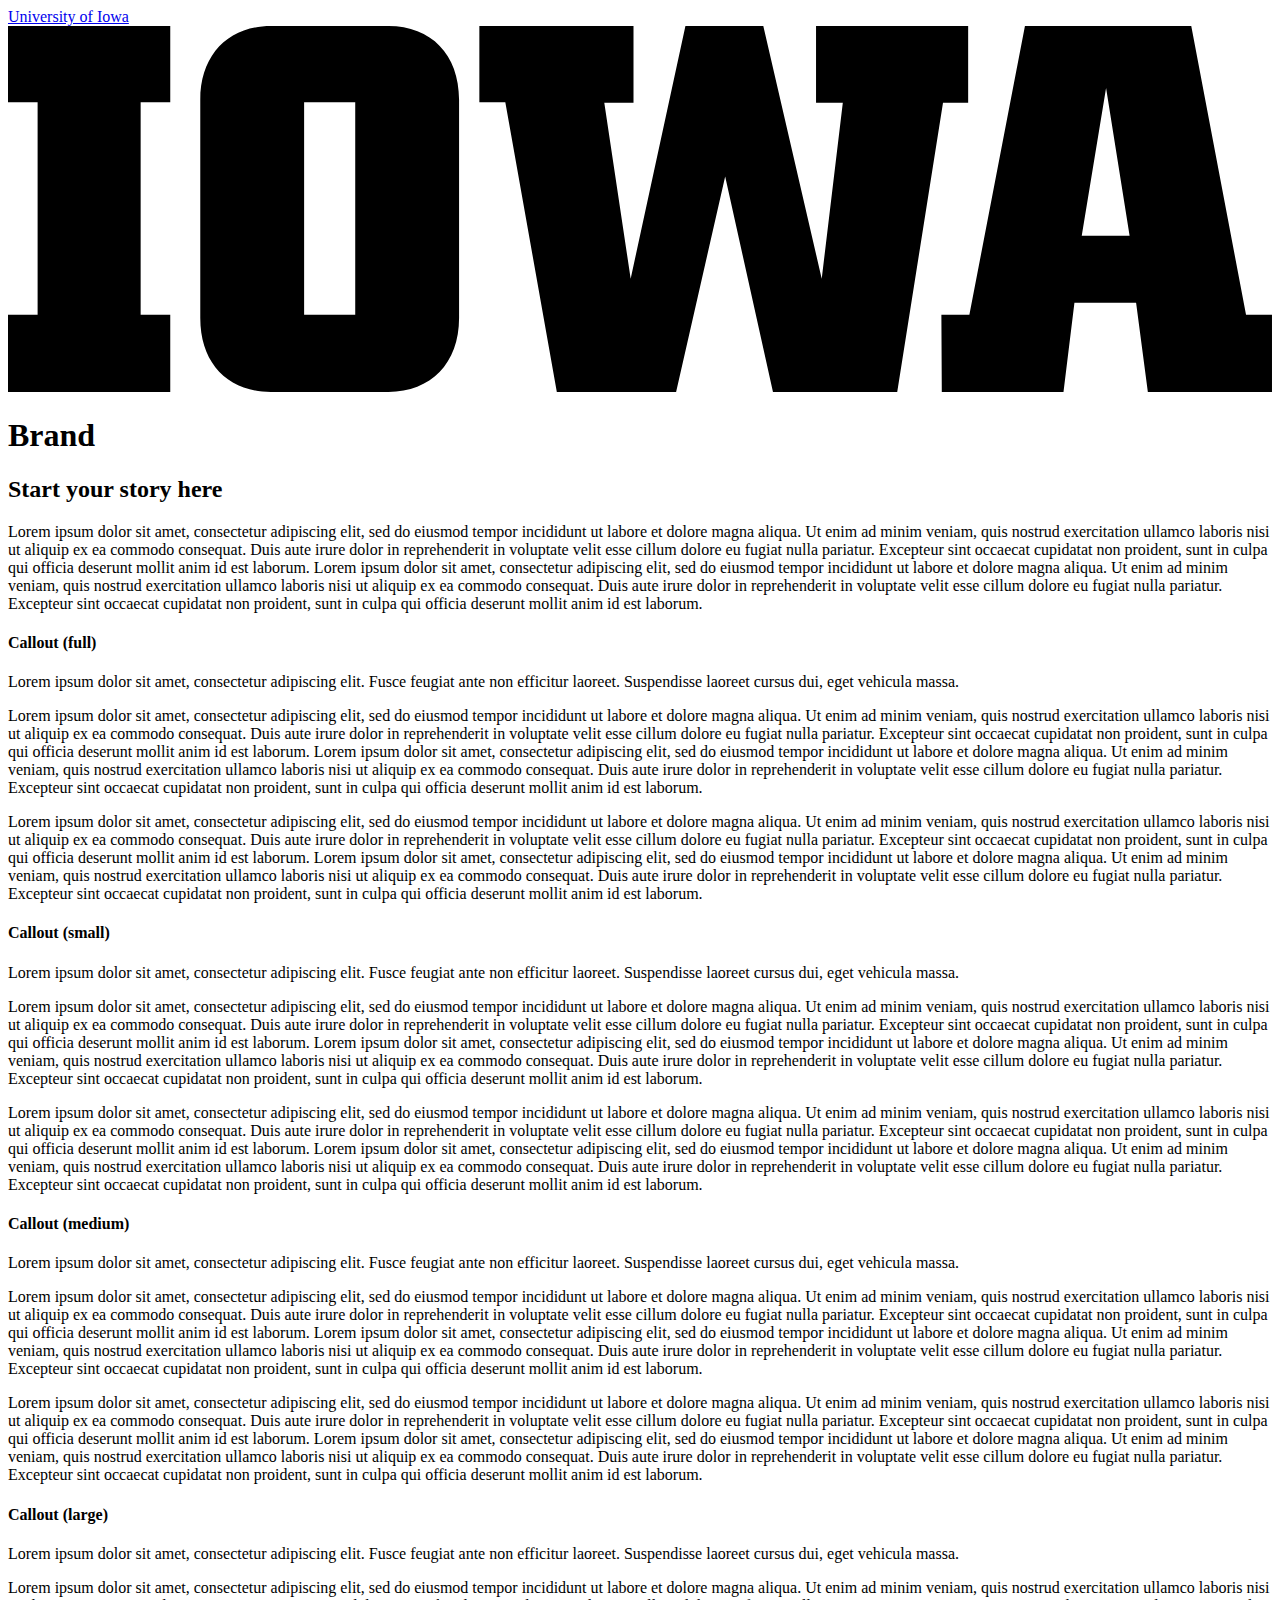
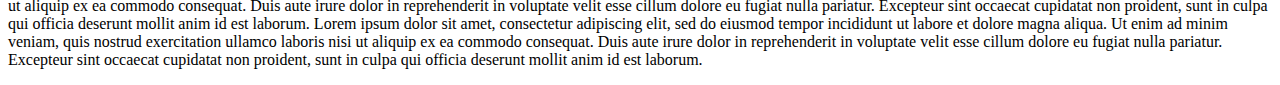
<file: index.html>
<!DOCTYPE html>
<html>
  <head>
    <meta charset="utf-8">
    <meta name="viewport" content="width=device-width, initial-scale=1">

    <link rel="stylsheet" href="assets/brand-bar.css"> 
    <link rel="stylsheet" href="assets/logo.css">
    <link rel="stylsheet" href="assets/uids.css">

    <!-- Fonts -->
    <link rel="stylesheet" href="https://cdnjs.cloudflare.com/ajax/libs/font-awesome/6.5.1/css/all.min.css" crossorigin="anonymous" referrerpolicy="no-referrer"/>
    <link rel="preconnect" href="https://fonts.googleapis.com"/>
    <link rel="preconnect" href="https://fonts.gstatic.com" crossorigin/>
    <link href="https://fonts.googleapis.com/css2?family=Roboto:ital,wght@0,300;0,400;0,500;0,700;0,900;1,400&display=swap" rel="stylesheet"/>
    <link href="https://fonts.googleapis.com/css2?family=Zilla+Slab:wght@300;400;500;600;700&display=swap" rel="stylesheet"/>
    <link href="https://fonts.googleapis.com/css2?family=Antonio:wght@100;300;700&display=swap" rel="stylesheet"/>
    <link href="https://fonts.googleapis.com/css2?family=Lora&display=swap" rel="stylesheet"/>

    <title>Preview Layout</title>
  </head>
  
  <header class="iowa-bar" data-uids-header="">
    <div class="iowa-bar__container">
      <div class="logo logo--tab">
        <a href="https://uiowa.edu">
          <div class="element-invisible">University of Iowa</div>
          <svg
            xmlns="http://www.w3.org/2000/svg"
            class="logo-icon"
            aria-labelledby="logo"
            role="img"
            viewBox="0 0 311.6 90.2"
          >
            <path
              class="st0"
              d="M40 18.8h-7.3v52.4H40v19H0v-19h7.3V18.8H0V0h40V18.8z"
            ></path>
            <path
              class="st0"
              d="M93.8 90.2h-29c-10.5 0-17.4-6.9-17.4-18.2V18.2C47.4 7 54.4 0 64.8 0h29c10.5 0 17.4 7 17.4 18.2V72C111.2 83.2 104.2 90.2 93.8 90.2zM85.6 71.2V18.8H73v52.4H85.6z"
            ></path>
            <path
              class="st0"
              d="M122.6 18.8h-6.4V0h38v18.9H147l6.5 43.4L167 0h19.2l14.4 62.3 5.2-43.4h-6.6V0h37.5v18.9h-6.2l-11.3 71.4h-30.6l-11.8-53.2 -12.1 53.1h-29.4L122.6 18.8z"
            ></path>
            <path
              class="st0"
              d="M230.1 71.2h6.9L250.7 0h41l13.5 71.2h6.4v19H281l-2.9-22h-15.2l-2.7 22h-30L230.1 71.2 230.1 71.2zM276.5 51.7l-5.8-36.4 -6 36.4H276.5z"
            ></path>
            <image src="../../assets/images/uiowa-primary.png">
              <title id="logo">University of Iowa</title>
            </image>
          </svg>
        </a>
      </div>
      <h1 class="site-name">Brand</h1>
    </div>
  </header>

  <body>
    <h2
      class="headline headline--serif headline--highlight"
      default="<span>Start your story here</span>"
      url=""
      aria_describedby="">
      <span class="headline__text"><span>Start your story here</span></span>
    </h2>  
    <div class="list-container grid--onecol">
      <div class="list-container__inner">
        <div class="grid__column">
          <div>
            <p>
              Lorem ipsum dolor sit amet, consectetur adipiscing elit, sed do
              eiusmod tempor incididunt ut labore et dolore magna aliqua. Ut enim ad
              minim veniam, quis nostrud exercitation ullamco laboris nisi ut
              aliquip ex ea commodo consequat. Duis aute irure dolor in
              reprehenderit in voluptate velit esse cillum dolore eu fugiat nulla
              pariatur. Excepteur sint occaecat cupidatat non proident, sunt in
              culpa qui officia deserunt mollit anim id est laborum. Lorem ipsum
              dolor sit amet, consectetur adipiscing elit, sed do eiusmod tempor
              incididunt ut labore et dolore magna aliqua. Ut enim ad minim veniam,
              quis nostrud exercitation ullamco laboris nisi ut aliquip ex ea
              commodo consequat. Duis aute irure dolor in reprehenderit in voluptate
              velit esse cillum dolore eu fugiat nulla pariatur. Excepteur sint
              occaecat cupidatat non proident, sunt in culpa qui officia deserunt
              mollit anim id est laborum.
            </p>
          </div>
          <div class="callout bg--gray inline--size-full inline--align-right">
            <h4
              class="headline block__headline headline headline--serif headline--underline block__headline headline--center"
            >
              <span class="headline__heading">Callout (full)</span>
            </h4>
            <div>
              <p>
                Lorem ipsum dolor sit amet, consectetur adipiscing elit. Fusce
                feugiat ante non efficitur laoreet. Suspendisse laoreet cursus dui,
                eget vehicula massa.
              </p>
            </div>
          </div>
          <div>
            <p>
              Lorem ipsum dolor sit amet, consectetur adipiscing elit, sed do
              eiusmod tempor incididunt ut labore et dolore magna aliqua. Ut enim ad
              minim veniam, quis nostrud exercitation ullamco laboris nisi ut
              aliquip ex ea commodo consequat. Duis aute irure dolor in
              reprehenderit in voluptate velit esse cillum dolore eu fugiat nulla
              pariatur. Excepteur sint occaecat cupidatat non proident, sunt in
              culpa qui officia deserunt mollit anim id est laborum. Lorem ipsum
              dolor sit amet, consectetur adipiscing elit, sed do eiusmod tempor
              incididunt ut labore et dolore magna aliqua. Ut enim ad minim veniam,
              quis nostrud exercitation ullamco laboris nisi ut aliquip ex ea
              commodo consequat. Duis aute irure dolor in reprehenderit in voluptate
              velit esse cillum dolore eu fugiat nulla pariatur. Excepteur sint
              occaecat cupidatat non proident, sunt in culpa qui officia deserunt
              mollit anim id est laborum.
            </p>
          </div>
          <div>
            <p>
              Lorem ipsum dolor sit amet, consectetur adipiscing elit, sed do
              eiusmod tempor incididunt ut labore et dolore magna aliqua. Ut enim ad
              minim veniam, quis nostrud exercitation ullamco laboris nisi ut
              aliquip ex ea commodo consequat. Duis aute irure dolor in
              reprehenderit in voluptate velit esse cillum dolore eu fugiat nulla
              pariatur. Excepteur sint occaecat cupidatat non proident, sunt in
              culpa qui officia deserunt mollit anim id est laborum. Lorem ipsum
              dolor sit amet, consectetur adipiscing elit, sed do eiusmod tempor
              incididunt ut labore et dolore magna aliqua. Ut enim ad minim veniam,
              quis nostrud exercitation ullamco laboris nisi ut aliquip ex ea
              commodo consequat. Duis aute irure dolor in reprehenderit in voluptate
              velit esse cillum dolore eu fugiat nulla pariatur. Excepteur sint
              occaecat cupidatat non proident, sunt in culpa qui officia deserunt
              mollit anim id est laborum.
            </p>
          </div>
          <div class="callout bg--gray inline--size-small inline--align-right">
            <h4
              class="headline block__headline headline headline--serif headline--underline block__headline headline--center"
            >
              <span class="headline__heading">Callout (small)</span>
            </h4>
            <div>
              <p>
                Lorem ipsum dolor sit amet, consectetur adipiscing elit. Fusce
                feugiat ante non efficitur laoreet. Suspendisse laoreet cursus dui,
                eget vehicula massa.
              </p>
            </div>
          </div>
          <!---->
          <!---->
          <!---->
          <div>
            <p>
              Lorem ipsum dolor sit amet, consectetur adipiscing elit, sed do
              eiusmod tempor incididunt ut labore et dolore magna aliqua. Ut enim ad
              minim veniam, quis nostrud exercitation ullamco laboris nisi ut
              aliquip ex ea commodo consequat. Duis aute irure dolor in
              reprehenderit in voluptate velit esse cillum dolore eu fugiat nulla
              pariatur. Excepteur sint occaecat cupidatat non proident, sunt in
              culpa qui officia deserunt mollit anim id est laborum. Lorem ipsum
              dolor sit amet, consectetur adipiscing elit, sed do eiusmod tempor
              incididunt ut labore et dolore magna aliqua. Ut enim ad minim veniam,
              quis nostrud exercitation ullamco laboris nisi ut aliquip ex ea
              commodo consequat. Duis aute irure dolor in reprehenderit in voluptate
              velit esse cillum dolore eu fugiat nulla pariatur. Excepteur sint
              occaecat cupidatat non proident, sunt in culpa qui officia deserunt
              mollit anim id est laborum.
            </p>
          </div>
          <div>
            <p>
              Lorem ipsum dolor sit amet, consectetur adipiscing elit, sed do
              eiusmod tempor incididunt ut labore et dolore magna aliqua. Ut enim ad
              minim veniam, quis nostrud exercitation ullamco laboris nisi ut
              aliquip ex ea commodo consequat. Duis aute irure dolor in
              reprehenderit in voluptate velit esse cillum dolore eu fugiat nulla
              pariatur. Excepteur sint occaecat cupidatat non proident, sunt in
              culpa qui officia deserunt mollit anim id est laborum. Lorem ipsum
              dolor sit amet, consectetur adipiscing elit, sed do eiusmod tempor
              incididunt ut labore et dolore magna aliqua. Ut enim ad minim veniam,
              quis nostrud exercitation ullamco laboris nisi ut aliquip ex ea
              commodo consequat. Duis aute irure dolor in reprehenderit in voluptate
              velit esse cillum dolore eu fugiat nulla pariatur. Excepteur sint
              occaecat cupidatat non proident, sunt in culpa qui officia deserunt
              mollit anim id est laborum.
            </p>
          </div>
          <div class="callout bg--gray inline--size-medium inline--align-right">
            <h4
              class="headline block__headline headline headline--serif headline--underline block__headline headline--center"
            >
              <span class="headline__heading">Callout (medium)</span>
            </h4>
            <div>
              <p>
                Lorem ipsum dolor sit amet, consectetur adipiscing elit. Fusce
                feugiat ante non efficitur laoreet. Suspendisse laoreet cursus dui,
                eget vehicula massa.
              </p>
            </div>
          </div>
          <!---->
          <!---->
          <!---->
          <div>
            <p>
              Lorem ipsum dolor sit amet, consectetur adipiscing elit, sed do
              eiusmod tempor incididunt ut labore et dolore magna aliqua. Ut enim ad
              minim veniam, quis nostrud exercitation ullamco laboris nisi ut
              aliquip ex ea commodo consequat. Duis aute irure dolor in
              reprehenderit in voluptate velit esse cillum dolore eu fugiat nulla
              pariatur. Excepteur sint occaecat cupidatat non proident, sunt in
              culpa qui officia deserunt mollit anim id est laborum. Lorem ipsum
              dolor sit amet, consectetur adipiscing elit, sed do eiusmod tempor
              incididunt ut labore et dolore magna aliqua. Ut enim ad minim veniam,
              quis nostrud exercitation ullamco laboris nisi ut aliquip ex ea
              commodo consequat. Duis aute irure dolor in reprehenderit in voluptate
              velit esse cillum dolore eu fugiat nulla pariatur. Excepteur sint
              occaecat cupidatat non proident, sunt in culpa qui officia deserunt
              mollit anim id est laborum.
            </p>
          </div>
          <div>
            <p>
              Lorem ipsum dolor sit amet, consectetur adipiscing elit, sed do
              eiusmod tempor incididunt ut labore et dolore magna aliqua. Ut enim ad
              minim veniam, quis nostrud exercitation ullamco laboris nisi ut
              aliquip ex ea commodo consequat. Duis aute irure dolor in
              reprehenderit in voluptate velit esse cillum dolore eu fugiat nulla
              pariatur. Excepteur sint occaecat cupidatat non proident, sunt in
              culpa qui officia deserunt mollit anim id est laborum. Lorem ipsum
              dolor sit amet, consectetur adipiscing elit, sed do eiusmod tempor
              incididunt ut labore et dolore magna aliqua. Ut enim ad minim veniam,
              quis nostrud exercitation ullamco laboris nisi ut aliquip ex ea
              commodo consequat. Duis aute irure dolor in reprehenderit in voluptate
              velit esse cillum dolore eu fugiat nulla pariatur. Excepteur sint
              occaecat cupidatat non proident, sunt in culpa qui officia deserunt
              mollit anim id est laborum.
            </p>
          </div>
          <div class="callout bg--gray inline--size-large inline--align-right">
            <h4
              class="headline block__headline headline headline--serif headline--underline block__headline headline--center"
            >
              <span class="headline__heading">Callout (large)</span>
            </h4>
            <div>
              <p>
                Lorem ipsum dolor sit amet, consectetur adipiscing elit. Fusce
                feugiat ante non efficitur laoreet. Suspendisse laoreet cursus dui,
                eget vehicula massa.
              </p>
            </div>
          </div>
          <!---->
          <!---->
          <!---->
          <div>
            <p>
              Lorem ipsum dolor sit amet, consectetur adipiscing elit, sed do
              eiusmod tempor incididunt ut labore et dolore magna aliqua. Ut enim ad
              minim veniam, quis nostrud exercitation ullamco laboris nisi ut
              aliquip ex ea commodo consequat. Duis aute irure dolor in
              reprehenderit in voluptate velit esse cillum dolore eu fugiat nulla
              pariatur. Excepteur sint occaecat cupidatat non proident, sunt in
              culpa qui officia deserunt mollit anim id est laborum. Lorem ipsum
              dolor sit amet, consectetur adipiscing elit, sed do eiusmod tempor
              incididunt ut labore et dolore magna aliqua. Ut enim ad minim veniam,
              quis nostrud exercitation ullamco laboris nisi ut aliquip ex ea
              commodo consequat. Duis aute irure dolor in reprehenderit in voluptate
              velit esse cillum dolore eu fugiat nulla pariatur. Excepteur sint
              occaecat cupidatat non proident, sunt in culpa qui officia deserunt
              mollit anim id est laborum.
            </p>
          </div>
        </div>
      </div>
    </div>    
  </body>

</html>
</file>
<file: assets/brand-bar.css>
.site-name {
    display: flex;
    align-items: center;
    margin: 0 auto 0 0;
    text-align: left;
    font-size: 1.8rem;
    font-weight: 300;
    line-height: 1;
    font-family: "Roboto", sans-serif;
  }
  .site-name a {
    color: var(--brand-secondary);
    text-decoration: none;
  }
  @media (min-width: 980px) {
    .site-name {
      flex-basis: content;
      margin: 1px 0 0 0;
      font-size: 2rem;
    }
  }
  @media (min-width: 84.375em) {
    .site-name {
      margin: 5px 0 0 0;
      text-align: left;
      font-size: 2.2rem;
    }
  }
  
  .parent-site-name {
    font-weight: 300;
    flex-basis: content;
    margin: 0 0 -10px 0;
    padding: 1.05rem 0 0 1.25rem;
    width: 100%;
    background: var(--brand-primary);
  }
  .parent-site-name a {
    color: var(--brand-secondary);
    text-decoration: none;
  }
  @media (min-width: 980px) {
    .parent-site-name {
      background: transparent;
      display: flex;
      align-items: center;
      margin: 0;
      padding: 1px 0 0;
      width: auto;
    }
  }
  
  .iowa-bar {
    position: relative;
    z-index: 2;
    display: block;
    min-height: auto;
    background: var(--brand-secondary);
  }
  @media (min-width: 980px) {
    .iowa-bar {
      min-height: 80px;
      background: var(--brand-primary);
    }
  }
  @media (min-width: 980px) {
    .iowa-bar:not(.iowa-bar--narrow) {
      height: 80px;
    }
  }
  @media (min-width: 980px) {
    .iowa-bar.iowa-bar--healthcare:not(.iowa-bar--narrow) {
      height: 100px;
    }
  }
  @media (min-width: 980px) {
    .iowa-bar.iowa-bar--healthcare:not(.iowa-bar--narrow) .logo--tab {
      padding-top: 27px;
    }
  }
  .iowa-bar .logo--tab {
    margin-right: 20px;
  }
  @media (min-width: 84.375em) {
    .iowa-bar .logo--tab {
      margin-left: -12px;
      padding: 27px 20px 20px;
    }
  }
  .iowa-bar .site-name {
    width: 100%;
    padding: 1.25rem;
    background: var(--brand-primary);
  }
  @media (min-width: 980px) {
    .iowa-bar .site-name {
      width: auto;
      background: transparent;
      padding: 0;
    }
  }
  @media (min-width: 84.375em) {
    .iowa-bar .site-name {
      margin: 5px 0 0 0;
    }
  }
  .iowa-bar__container {
    max-width: 81.875em;
    flex-wrap: wrap;
    justify-content: space-between;
    margin: 0 auto;
  }
  @media (min-width: 980px) {
    .iowa-bar__container {
      justify-content: flex-start;
      display: flex;
    }
  }
  @media (min-width: 980px) {
    .iowa-bar__container {
      margin-right: auto;
      margin-left: auto;
    }
  }
  @media (min-width: 980px) {
    .iowa-bar--narrow.iowa-bar--healthcare {
      min-height: 50px;
      position: relative;
    }
  }
  @media (min-width: 980px) {
    .iowa-bar--narrow.iowa-bar--healthcare .logo--tab {
      height: 70px;
      width: 119px;
      padding: 15px;
    }
  }
  .iowa-bar--narrow.iowa-bar--healthcare .logo-icon {
    height: 33px;
  }
  @media (min-width: 980px) {
    .iowa-bar--narrow.iowa-bar--healthcare .logo-icon {
      height: 41px;
    }
  }
  @media (min-width: 980px) {
    .iowa-bar--narrow {
      min-height: 50px;
      position: relative;
    }
  }
  .iowa-bar--narrow .logo--tab {
    margin-right: 10px;
  }
  @media (min-width: 980px) {
    .iowa-bar--narrow .logo--tab {
      height: 56px;
      width: 119px;
      padding: 15px;
    }
  }
  @media (min-width: 84.375em) {
    .iowa-bar--narrow .logo--tab {
      margin-bottom: -6px;
    }
  }
  .iowa-bar--narrow .logo-icon {
    height: 20px;
  }
  @media (min-width: 980px) {
    .iowa-bar--narrow .logo-icon {
      height: 26px;
    }
  }
  @media (min-width: 84.375em) {
    .iowa-bar--narrow .parent-site-name {
      padding: 6px 0 0 0;
    }
  }
  .iowa-bar--narrow .site-name {
    font-size: 1rem;
    margin: 0;
    padding: 1.25rem;
    background: var(--brand-primary);
  }
  @media (min-width: 980px) {
    .iowa-bar--narrow .site-name {
      background: transparent;
      font-size: 1rem;
      padding: 0;
    }
  }
  @media (min-width: 84.375em) {
    .iowa-bar--narrow .site-name {
      padding: 6px 0 0 0;
    }
  }
  .iowa-bar__below {
    z-index: 2;
    border-bottom: 1px solid #e6e5e5;
    background: #fff;
  }
  .iowa-bar__below .iowa-bar__container {
    flex-wrap: wrap;
    justify-content: space-between;
    margin-right: 0;
    margin-left: 0;
  }
  @media (min-width: 980px) {
    .iowa-bar__below .iowa-bar__container {
      display: flex;
      position: unset;
      min-height: 90px;
      justify-content: unset;
      margin-right: auto;
      padding-left: 1.25rem;
    }
  }
  @media (min-width: 84.375em) {
    .iowa-bar__below .iowa-bar__container {
      margin-left: auto;
      padding-left: 0;
    }
  }
  .iowa-bar__below .site-name {
    margin: 0;
    text-align: left;
    font-size: 1.8rem;
  }
  @media (min-width: 980px) {
    .iowa-bar__below .site-name {
      width: 75%;
      padding: 25px 20px 25px 0;
      background: transparent;
      font-size: 2rem;
    }
  }
  @media (min-width: 84.375em) {
    .iowa-bar__below .site-name {
      font-size: 2.2rem;
    }
  }
  
  /*# sourceMappingURL=brand-bar.css.map */
</file>
<file: assets/logo.css>
.logo {
    display: block;
  }
  
  .logo--tab {
    height: 70px;
    width: 109px;
    padding: 25px 1.25rem;
    background: var(--brand-secondary);
  }
  .logo--tab a:focus svg {
    opacity: 0.5;
  }
  @media (min-width: 980px) {
    .logo--tab {
      width: 154px;
      height: 80px;
      padding: 25px;
    }
  }
  @media (min-width: 84.375em) {
    .logo--tab {
      width: 188px;
      height: 90px;
      padding: 23px 20px;
    }
  }
  
  .logo-icon {
    fill: var(--uiowa-gold);
    height: 20px;
  }
  .logo-icon .logo-text {
    fill: #fff;
  }
  @media (min-width: 980px) {
    .logo-icon {
      height: 30px;
    }
  }
  @media (min-width: 84.375em) {
    .logo-icon {
      height: 43px;
    }
  }
  .logo-icon:hover, .logo-icon:focus {
    opacity: 0.7;
  }
  
  .logo--tab.logo--healthcare {
    padding: 20px 1.25rem;
  }
  @media (min-width: 980px) {
    .logo--tab.logo--healthcare {
      height: 100px;
      padding: 23px 22px;
    }
  }
  @media (min-width: 84.375em) {
    .logo--tab.logo--healthcare {
      height: 113px;
    }
  }
  
  .logo--healthcare .logo-icon {
    height: 32px;
  }
  @media (min-width: 980px) {
    .logo--healthcare .logo-icon {
      height: 47px;
    }
  }
  @media (min-width: 84.375em) {
    .logo--healthcare .logo-icon {
      height: 67px;
    }
  }
  
  /*# sourceMappingURL=logo.css.map */
</file>
<file: assets/uids.css>
.element--center {
    display: flex;
    align-items: center;
    justify-content: center;
    display: block;
    text-align: center;
  }
  
  .element--flex-center {
    display: flex;
    align-items: center;
    justify-content: center;
    flex-flow: column nowrap;
    text-align: center;
  }
  @media (min-width: 768px) {
    .element--flex-center {
      padding: 1.5rem 0;
    }
  }
  
  .element--left {
    text-align: left;
    display: flex;
    align-items: center;
    justify-content: center;
  }
  
  .element--flex-left {
    flex-flow: column nowrap;
    text-align: left;
    width: 100%;
    padding: 1.5rem 0;
  }
  
  /* Document
     ========================================================================== */
  /**
   * 1. Change the default font family in all browsers (opinionated).
   * 2. Correct the line height in all browsers.
   * 3. Prevent adjustments of font size after orientation changes in
   *    IE on Windows Phone and in iOS.
   */
  :root {
    font-size: 16px;
  }
  
  html {
    box-sizing: border-box;
    font-family: "Roboto", sans-serif;
    /* 1 */
    line-height: 1.15;
    /* 2 */
    -ms-text-size-adjust: 100%;
    /* 3 */
    -webkit-text-size-adjust: 100%;
    /* 3 */
    touch-action: manipulation;
  }
  
  * {
    box-sizing: inherit;
  }
  *::before, *::after {
    box-sizing: inherit;
  }
  
  /* Sections
     ========================================================================== */
  /**
   * Remove the margin in all browsers (opinionated).
   */
  body {
    margin: 0;
    font-size: 100%;
    line-height: 1.15;
    color: #000;
    -webkit-font-smoothing: antialiased;
    -moz-osx-font-smoothing: grayscale;
  }
  
  /**
   * Add the correct display in IE 9-.
   */
  article,
  aside,
  footer,
  header,
  nav,
  section {
    display: block;
  }
  
  /* Grouping content
     ========================================================================== */
  /**
   * Add the correct display in IE 9-.
   * 1. Add the correct display in IE.
   */
  figcaption,
  figure,
  main {
    /* 1 */
    display: block;
  }
  
  /**
   * 1. Add the correct box sizing in Firefox.
   * 2. Show the overflow in Edge and IE.
   */
  hr {
    box-sizing: content-box;
    /* 1 */
    height: 0;
    /* 1 */
    overflow: visible;
    /* 2 */
  }
  
  /**
   * 1. Correct the inheritance and scaling of font size in all browsers.
   * 2. Correct the odd `em` font sizing in all browsers.
   */
  pre {
    font-family: monospace, monospace;
    /* 1 */
    font-size: 1rem;
    /* 2 */
  }
  
  /* Text-level semantics
     ========================================================================== */
  /**
   * 1. Remove the gray background on active links in IE 10.
   * 2. Remove gaps in links underline in iOS 8+ and Safari 8+.
   */
  a {
    background-color: transparent;
    /* 1 */
    -webkit-text-decoration-skip: objects;
    /* 2 */
    /**
     * Remove the outline on focused links when they are also active or hovered
     * in all browsers (opinionated).
     */
  }
  a:active, a:hover {
    outline-width: 0;
  }
  
  /**
   * 1. Remove the bottom border in Firefox 39-.
   * 2. Add the correct text decoration in Chrome, Edge, IE, Opera, and Safari.
   */
  abbr[title] {
    border-bottom: 0;
    /* 1 */
    text-decoration: underline;
    /* 2 */
    text-decoration: underline dotted;
    /* 2 */
  }
  
  /**
   * 1. Correct the inheritance and scaling of font size in all browsers.
   * 2. Correct the odd `em` font sizing in all browsers.
   */
  code,
  kbd,
  samp {
    font-family: monospace, monospace;
    /* 1 */
    font-size: 1em;
    /* 2 */
  }
  
  /**
   * Add the correct font style in Android 4.3-.
   */
  dfn {
    font-style: italic;
  }
  
  /**
   * Add the correct background and color in IE 9-.
   */
  mark {
    background-color: #ff0;
    color: #000;
  }
  
  /**
   * Add the correct font size in all browsers.
   */
  small {
    font-size: 80%;
  }
  
  /**
   * Prevent `sub` and `sup` elements from affecting the line height in
   * all browsers.
   */
  sub,
  sup {
    font-size: 75%;
    line-height: 0;
    position: relative;
    vertical-align: baseline;
  }
  
  sub {
    bottom: -0.25em;
  }
  
  sup {
    top: -0.5em;
  }
  
  /* Embedded content
     ========================================================================== */
  /**
   * Add the correct display in IE 9-.
   */
  audio,
  video {
    display: inline-block;
  }
  
  /**
   * Add the correct display in iOS 4-7.
   */
  audio:not([controls]) {
    display: none;
    height: 0;
  }
  
  /**
   * Remove the border on images inside links in IE 10-.
   */
  img {
    border: 0;
    height: auto;
    max-width: 100%;
    /* Remove small gap at the bottom of an image when inside a container. */
    vertical-align: top;
  }
  
  /**
   * Hide the overflow in IE.
   */
  svg:not(:root) {
    overflow: hidden;
  }
  
  /* Forms
     ========================================================================== */
  /**
   * 1. Change the font styles in all browsers (opinionated).
   * 2. Remove the margin in Firefox and Safari.
   */
  button,
  input,
  optgroup,
  select,
  textarea {
    font-family: sans-serif;
    /* 1 */
    margin: 0;
    /* 2 */
  }
  
  /**
   * Show the overflow in IE.
   * 1. Show the overflow in Edge.
   */
  button,
  input {
    /* 1 */
    overflow: visible;
  }
  
  /**
   * Remove the inheritance of text transform in Edge, Firefox, and IE.
   * 1. Remove the inheritance of text transform in Firefox.
   */
  button,
  select {
    /* 1 */
    text-transform: none;
  }
  
  /**
   * 1. Prevent a WebKit bug where (2) destroys native `audio` and `video`
   *    controls in Android 4.
   * 2. Correct the inability to style clickable types in iOS and Safari.
   */
  button,
  html [type=button],
  [type=reset],
  [type=submit] {
    -webkit-appearance: button;
    /* 2 */
  }
  
  /**
   * Remove the inner border and padding in Firefox.
   */
  button::-moz-focus-inner,
  [type=button]::-moz-focus-inner,
  [type=reset]::-moz-focus-inner,
  [type=submit]::-moz-focus-inner {
    border-style: none;
    padding: 0;
  }
  
  /**
   * Restore the focus styles unset by the previous rule.
   */
  button:-moz-focusring,
  [type=button]:-moz-focusring,
  [type=reset]:-moz-focusring,
  [type=submit]:-moz-focusring {
    outline: 1px dotted ButtonText;
  }
  
  /**
   * Change the border, margin, and padding in all browsers (opinionated).
   */
  fieldset {
    border: 1px solid #c0c0c0;
    margin: 0 2px;
    padding: 0.35em 0.625em 0.75em;
  }
  
  /**
   * 1. Correct the text wrapping in Edge and IE.
   * 2. Correct the color inheritance from `fieldset` elements in IE.
   * 3. Remove the padding so developers are not caught out when they zero out
   *    `fieldset` elements in all browsers.
   */
  legend {
    box-sizing: border-box;
    /* 1 */
    color: inherit;
    /* 2 */
    display: table;
    /* 1 */
    max-width: 100%;
    /* 1 */
    padding: 0;
    /* 3 */
    white-space: normal;
    /* 1 */
  }
  
  /**
   * 1. Add the correct display in IE 9-.
   * 2. Add the correct vertical alignment in Chrome, Firefox, and Opera.
   */
  progress {
    display: inline-block;
    /* 1 */
    vertical-align: baseline;
    /* 2 */
  }
  
  /**
   * Remove the default vertical scrollbar in IE.
   */
  textarea {
    overflow: auto;
  }
  
  /**
   * 1. Add the correct box sizing in IE 10-.
   * 2. Remove the padding in IE 10-.
   */
  [type=checkbox],
  [type=radio] {
    box-sizing: border-box;
    /* 1 */
    padding: 0;
    /* 2 */
  }
  
  /**
   * Correct the cursor style of increment and decrement buttons in Chrome.
   */
  [type=number]::-webkit-inner-spin-button,
  [type=number]::-webkit-outer-spin-button {
    height: auto;
  }
  
  /**
   * 1. Correct the odd appearance in Chrome and Safari.
   * 2. Correct the outline style in Safari.
   */
  [type=search] {
    -webkit-appearance: textfield;
    /* 1 */
    outline-offset: -2px;
    /* 2 */
  }
  
  /**
   * Remove the inner padding and cancel buttons in Chrome and Safari on macOS.
   */
  [type=search]::-webkit-search-cancel-button,
  [type=search]::-webkit-search-decoration {
    -webkit-appearance: none;
  }
  
  /**
   * 1. Correct the inability to style clickable types in iOS and Safari.
   * 2. Change font properties to `inherit` in Safari.
   */
  ::-webkit-file-upload-button {
    -webkit-appearance: button;
    /* 1 */
    font: inherit;
    /* 2 */
  }
  
  /* Interactive
     ========================================================================== */
  /*
   * Add the correct display in IE 9-.
   * 1. Add the correct display in Edge, IE, and Firefox.
   */
  details,
  menu {
    display: block;
  }
  
  /*
   * Add the correct display in all browsers.
   */
  summary {
    display: list-item;
  }
  
  /* Scripting
     ========================================================================== */
  /**
   * Add the correct display in IE 9-.
   */
  canvas {
    display: inline-block;
  }
  
  /**
   * Add the correct display in IE.
   */
  template {
    display: none;
  }
  
  /* Hidden
     ========================================================================== */
  /**
   * Add the correct display in IE 10-.
   */
  [hidden] {
    display: none;
  }
  
  /* Lists
     ========================================================================== */
  /**
   * Unset default list margin and padding because if not
   * we'll have to unset it every. single. time.
   */
  ul,
  ol,
  dl {
    margin: 0;
    padding: 0;
  }
  
  li {
    margin: 0;
    padding: 0;
  }
  
  figure {
    margin: inherit;
    margin-block: 0;
    margin-inline: 0;
  }
  
  .element--center {
    display: flex;
    align-items: center;
    justify-content: center;
    display: block;
    text-align: center;
  }
  
  .element--flex-center {
    display: flex;
    align-items: center;
    justify-content: center;
    flex-flow: column nowrap;
    text-align: center;
  }
  @media (min-width: 768px) {
    .element--flex-center {
      padding: 1.5rem 0;
    }
  }
  
  .element--left {
    text-align: left;
    display: flex;
    align-items: center;
    justify-content: center;
  }
  
  .element--flex-left {
    flex-flow: column nowrap;
    text-align: left;
    width: 100%;
    padding: 1.5rem 0;
  }
  
  aside .region,
  .layout-content .region {
    padding: 0;
    border: none;
  }
  
  .layout-container {
    margin: 0 1.25rem;
    position: relative;
  }
  @media (min-width: 84.375em) {
    .layout-container {
      max-width: 81.875em;
      margin: 0 auto;
    }
  }
  
  .page__container {
    margin: 0 1.25rem;
    position: relative;
  }
  @media (min-width: 84.375em) {
    .page__container {
      max-width: 81.875em;
      margin: 0 auto;
    }
  }
  .page__container--mixed {
    margin: 0 1.25rem;
    position: relative;
  }
  @media (min-width: 84.375em) {
    .page__container--mixed {
      max-width: 81.875em;
      margin: 0 auto;
    }
  }
  
  @media (min-width: 768px) {
    .flex__wrapper {
      flex-wrap: wrap;
      display: flex;
    }
  }
  
  .element--center {
    display: flex;
    align-items: center;
    justify-content: center;
    display: block;
    text-align: center;
  }
  
  .element--flex-center {
    display: flex;
    align-items: center;
    justify-content: center;
    flex-flow: column nowrap;
    text-align: center;
  }
  @media (min-width: 768px) {
    .element--flex-center {
      padding: 1.5rem 0;
    }
  }
  
  .element--left {
    text-align: left;
    display: flex;
    align-items: center;
    justify-content: center;
  }
  
  .element--flex-left {
    flex-flow: column nowrap;
    text-align: left;
    width: 100%;
    padding: 1.5rem 0;
  }
  
  .element-invisible,
  .visually-hidden {
    position: absolute !important;
    height: 1px;
    width: 1px;
    overflow: hidden;
    clip: rect(1px, 1px, 1px, 1px);
  }
  
  @media (min-width: 0em) and (max-width: 768px) {
    .mobile-hidden {
      display: none;
    }
  }
  @media (min-width: 768px) {
    .mobile-display {
      display: none;
    }
  }
  
  @font-face {
    font-family: "Antonio-fallback";
    text-transform: uppercase;
    size-adjust: 99%;
    src: local("Arial Narrow");
  }
  @font-face {
    font-family: "Zilla-fallback";
    size-adjust: 93%;
    ascent-override: 99%;
    src: local("Georgia");
  }
  .element--center {
    display: flex;
    align-items: center;
    justify-content: center;
    display: block;
    text-align: center;
  }
  
  .element--flex-center {
    display: flex;
    align-items: center;
    justify-content: center;
    flex-flow: column nowrap;
    text-align: center;
  }
  @media (min-width: 768px) {
    .element--flex-center {
      padding: 1.5rem 0;
    }
  }
  
  .element--left {
    text-align: left;
    display: flex;
    align-items: center;
    justify-content: center;
  }
  
  .element--flex-left {
    flex-flow: column nowrap;
    text-align: left;
    width: 100%;
    padding: 1.5rem 0;
  }
  
  h1,
  h2,
  h3,
  h4,
  h5,
  h6 {
    font-weight: 500;
    line-height: 1.125;
    letter-spacing: 0;
  }
  
  h1, .h1 {
    font-size: 3.35rem;
    line-height: unset;
    margin-top: 0.625rem;
    margin-bottom: 0.625rem;
    font-family: "Zilla Slab", "Zilla-fallback", serif;
    font-weight: 600;
    font-size: clamp(2.3rem, 2.3662vw + 1.4127rem, 3.35rem);
  }
  
  .h1.bold-headline--serif, .h1.headline--serif {
    font-size: 3.35rem;
    line-height: unset;
    margin-top: 0.625rem;
    margin-bottom: 0.625rem;
    font-family: "Zilla Slab", "Zilla-fallback", serif;
    font-weight: 600;
    font-size: clamp(2.3rem, 2.3662vw + 1.4127rem, 3.35rem);
    font-weight: 700;
  }
  
  h2, .h2 {
    font-size: 2.3rem;
    line-height: 1.25;
    font-weight: 500;
    margin-top: 0;
    margin-bottom: 0.325rem;
    font-size: clamp(1.95rem, 0.7887vw + 1.6542rem, 2.3rem);
  }
  h2:not(:first-child), .h2:not(:first-child) {
    margin-top: 1.875rem;
  }
  h2.bold-headline--serif, h2.headline--serif, .h2.bold-headline--serif, .h2.headline--serif {
    font-size: clamp(1.75rem, 1.7465vw + 1.0951rem, 2.525rem);
  }
  
  h3, .h3 {
    font-size: 1.9125rem;
    line-height: 1.25;
    margin-top: 0;
    margin-bottom: 0.325rem;
    font-size: clamp(1.65rem, 0.5915vw + 1.4282rem, 1.9125rem);
  }
  h3:not(:first-child), .h3:not(:first-child) {
    margin-top: 1.875rem;
  }
  h3.bold-headline--serif, h3.headline--serif, .h3.bold-headline--serif, .h3.headline--serif {
    font-size: clamp(1.65rem, 1.0986vw + 1.238rem, 2.1375rem);
  }
  
  h4, .h4 {
    font-size: 1.6rem;
    line-height: 1.25;
    font-weight: 500;
    margin-top: 0;
    margin-bottom: 0.325rem;
    font-size: clamp(1.45rem, 0.338vw + 1.3232rem, 1.6rem);
  }
  h4:not(:first-child), .h4:not(:first-child) {
    margin-top: 1.875rem;
  }
  h4.bold-headline--serif, h4.headline--serif, .h4.bold-headline--serif, .h4.headline--serif {
    font-size: clamp(1.45rem, 0.8451vw + 1.1331rem, 1.825rem);
  }
  
  h5, .h5 {
    font-size: 1.4rem;
    line-height: 1.25;
    font-weight: 500;
    margin-top: 0;
    margin-bottom: 0.325rem;
    font-size: clamp(1.3rem, 0.2254vw + 1.2155rem, 1.4rem);
  }
  h5:not(:first-child), .h5:not(:first-child) {
    margin-top: 1.875rem;
  }
  h5.bold-headline--serif, h5.headline--serif, .h5.bold-headline--serif, .h5.headline--serif {
    font-size: clamp(1.3rem, 0.7324vw + 1.0254rem, 1.625rem);
  }
  
  h6, .h6 {
    font-size: 1.2rem;
    line-height: 1.25;
    font-weight: 500;
    margin-top: 0;
    margin-bottom: 0.325rem;
  }
  h6:not(:first-child), .h6:not(:first-child) {
    margin-top: 1.875rem;
  }
  h6.bold-headline--serif, h6.headline--serif, .h6.bold-headline--serif, .h6.headline--serif {
    font-size: clamp(1.2rem, 0.507vw + 1.0099rem, 1.425rem);
  }
  
  .element--center {
    display: flex;
    align-items: center;
    justify-content: center;
    display: block;
    text-align: center;
  }
  
  .element--flex-center {
    display: flex;
    align-items: center;
    justify-content: center;
    flex-flow: column nowrap;
    text-align: center;
  }
  @media (min-width: 768px) {
    .element--flex-center {
      padding: 1.5rem 0;
    }
  }
  
  .element--left {
    text-align: left;
    display: flex;
    align-items: center;
    justify-content: center;
  }
  
  .element--flex-left {
    flex-flow: column nowrap;
    text-align: left;
    width: 100%;
    padding: 1.5rem 0;
  }
  
  ol {
    list-style-position: outside;
    font-size: 1.2rem;
    margin-top: 1.05rem;
    margin-bottom: 1.05rem;
    margin-left: 1.875rem;
  }
  
  ol:not([type]) {
    list-style-type: decimal;
  }
  
  ol:not([type]).is-lower-alpha {
    list-style-type: lower-alpha;
  }
  
  ol:not([type]).is-lower-roman {
    list-style-type: lower-roman;
  }
  
  ol:not([type]).is-upper-alpha {
    list-style-type: upper-alpha;
  }
  
  ol:not([type]).is-upper-roman {
    list-style-type: upper-roman;
  }
  
  ol li {
    line-height: 1.7;
  }
  
  ul {
    list-style: disc outside;
    font-size: 1.2rem;
    margin-top: 1.05rem;
    margin-bottom: 1.05rem;
    margin-left: 1.875rem;
  }
  
  ul li {
    line-height: 1.7;
  }
  
  ul ul {
    list-style-type: circle;
  }
  
  ul ul ul {
    list-style-type: square;
  }
  
  ol ol, ol ul, ul ol, ul ul {
    margin-top: 0;
    margin-block-start: 0;
    margin-bottom: 0;
    margin-block-end: 0;
  }
  
  .element--list-none {
    list-style: none;
  }
  .element--list-none li {
    list-style: none;
  }
  
  dd {
    margin-left: 1.875rem;
  }
  
  .uids-component--circle-list,
  .element--circle-list {
    margin: 0 0 0 -13px;
    padding-left: 0;
    list-style: none;
    counter-reset: circle-counter;
  }
  .uids-component--circle-list li li,
  .element--circle-list li li {
    list-style-type: disc;
    display: list-item;
  }
  .uids-component--circle-list > li,
  .element--circle-list > li {
    position: relative;
    min-height: 90px;
    margin-bottom: 0.25rem;
    list-style: none;
    counter-increment: circle-counter;
    line-height: 1.7;
    display: flex;
    align-items: center;
  }
  @media (min-width: 768px) {
    .uids-component--circle-list > li,
    .element--circle-list > li {
      margin-left: 115px;
    }
  }
  .uids-component--circle-list > li a,
  .element--circle-list > li a {
    display: contents;
  }
  .uids-component--circle-list > li:before,
  .element--circle-list > li:before {
    display: block;
    margin: 0 auto;
    top: 0px;
    left: -100px;
    width: 5rem;
    height: 5rem;
    padding-top: 35px;
    content: counter(circle-counter);
    text-align: center;
    text-transform: uppercase;
    color: black;
    border: 1px solid var(--brand-primary);
    border-radius: 50%;
    background-color: var(--brand-primary);
    box-shadow: inset 0px 0px 0px 10px white;
    text-transform: uppercase;
    font-family: "Antonio", "Antonio-fallback", sans-serif;
    -webkit-font-smoothing: auto;
    -moz-osx-font-smoothing: auto;
    font-weight: bold;
    font-size: 2.4rem;
    line-height: 0;
  }
  @media (min-width: 768px) {
    .uids-component--circle-list > li:before,
    .element--circle-list > li:before {
      position: absolute;
      display: inline-block;
      margin: 0 0.5rem 0;
    }
  }
  .uids-component--gray .uids-component--circle-list > li:before, .bg--gray .uids-component--circle-list > li:before,
  .uids-component--gray .element--circle-list > li:before,
  .bg--gray .element--circle-list > li:before {
    box-shadow: inset 0px 0px 0px 10px #f3f3f3;
  }
  
  .element--circle-list > li,
  .uids-component--circle-list > li {
    display: block;
    align-items: start;
    padding-top: 1.275rem;
  }
  
  .element--circle-list h2,
  .uids-component--circle-list h2,
  .element--circle-list h3,
  .uids-component--circle-list h3,
  .element--circle-list h4,
  .uids-component--circle-list h4,
  .element--circle-list h5,
  .uids-component--circle-list h5,
  .element--circle-list h6,
  .uids-component--circle-list h6 {
    margin-bottom: 1.2rem;
  }
  
  .element--circle-list li a.bttn,
  .uids-component--circle-list li a.bttn {
    display: inline-block;
  }
  
  /*
  @-moz-document url-prefix() {
  
    .uids-component--circle-list li::before,
    .element--circle-list li::before {
      line-height: .2;
    }
  }
  */
  .element--center {
    display: flex;
    align-items: center;
    justify-content: center;
    display: block;
    text-align: center;
  }
  
  .element--flex-center {
    display: flex;
    align-items: center;
    justify-content: center;
    flex-flow: column nowrap;
    text-align: center;
  }
  @media (min-width: 768px) {
    .element--flex-center {
      padding: 1.5rem 0;
    }
  }
  
  .element--left {
    text-align: left;
    display: flex;
    align-items: center;
    justify-content: center;
  }
  
  .element--flex-left {
    flex-flow: column nowrap;
    text-align: left;
    width: 100%;
    padding: 1.5rem 0;
  }
  
  /*
   p:not(:last-child),
   dl:not(:last-child),
   ol:not(:last-child),
   ul:not(:last-child),
   blockquote:not(:last-child),
   pre:not(:last-child),
   table:not(:last-child) {
    @include margin($bottom: $sm);
  }
  */
  p,
  dl,
  ol,
  ul,
  blockquote,
  pre,
  table {
    font-weight: 400;
  }
  
  p {
    line-height: 1.7;
    font-size: 1.2rem;
    margin-top: 0;
    margin-bottom: 1.05rem;
  }
  
  a {
    color: #00558C;
    text-decoration: underline;
  }
  
  figcaption {
    font-size: 90%;
    line-height: 1.5;
  }
  
  figure img {
    display: inline-block;
    margin-bottom: 1.05rem;
  }
  
  pre {
    overflow-x: auto;
    -webkit-overflow-scrolling: touch;
    padding: 1.05rem;
    white-space: pre;
    word-wrap: normal;
  }
  
  small {
    vertical-align: middle;
    display: inline-block;
    line-height: 1.3;
  }
  small.small--inline {
    display: inline;
  }
  
  sup,
  sub {
    font-size: 75%;
  }
  
  mark {
    background-color: var(--brand-primary);
  }
  
  pre {
    font-family: "Zilla Slab", "Zilla-fallback", serif;
    line-height: 1.5;
  }
  
  .is-small {
    font-size: 0.8rem;
  }
  
  .is-medium {
    font-size: 1.2rem;
  }
  
  .is-large {
    font-size: 1.6rem;
  }
  
  .margin-top {
    margin-top: 0.9rem;
  }
  
  .image {
    position: relative;
    display: block;
  }
  
  .image img {
    display: block;
    width: 100%;
    height: auto;
  }
  
  @media (min-width: 768px) {
    .element--two-column {
      column-count: 2;
      column-gap: 3rem;
    }
  }
  
  @media (min-width: 768px) {
    .element--three-column {
      column-count: 3;
      column-gap: 3rem;
    }
  }
  
  .element--spacer-separator {
    clear: both;
    float: none;
    width: 100%;
    height: 0;
    border: 1px solid transparent;
    margin: 1.25rem 0;
  }
  
  .element--spacer-thin {
    border: 0;
    height: 0;
    clear: both;
    float: none;
    width: 100%;
    border-top: 1px solid rgba(0, 0, 0, 0.1);
    border-bottom: 1px solid rgba(255, 255, 255, 0.3);
  }
  
  .element--spacer-gold {
    clear: both;
    float: none;
    width: 100%;
    height: 0;
    border: 1px solid transparent;
    margin: 1.25rem 0;
  }
  .element--spacer-gold:after {
    content: "";
    display: block;
    width: 33%;
    height: 6px;
    margin: 0;
    background: var(--brand-primary);
  }
  .element--spacer-gold--centered:after {
    margin: 0 auto;
  }
  [class*=bg-] .element--spacer-gold {
    border: none;
  }
  .bg-pattern--brain-reversed .element--spacer-gold:after, .bg--gold--pattern--brain .element--spacer-gold:after, .bg--gold .element--spacer-gold:after {
    background: #fff;
  }
  
  .uids-component--bold-intro,
  .element--bold-intro {
    font-family: "Zilla Slab", "Zilla-fallback", serif;
    font-weight: 600;
    line-height: 1.3;
    font-size: 2.2rem;
    font-size: clamp(1.6rem, 1.3521vw + 1.093rem, 2.2rem);
    margin-top: 0;
  }
  
  .uids-component--light-intro,
  .element--light-intro {
    font-weight: 300;
    line-height: 1.4;
    font-size: 2.1rem;
    font-size: clamp(1.6rem, 1.1268vw + 1.1775rem, 2.1rem);
    margin-top: 0;
  }
  
  .element--center {
    display: flex;
    align-items: center;
    justify-content: center;
    display: block;
    text-align: center;
  }
  
  .element--flex-center {
    display: flex;
    align-items: center;
    justify-content: center;
    flex-flow: column nowrap;
    text-align: center;
  }
  @media (min-width: 768px) {
    .element--flex-center {
      padding: 1.5rem 0;
    }
  }
  
  .element--left {
    text-align: left;
    display: flex;
    align-items: center;
    justify-content: center;
  }
  
  .element--flex-left {
    flex-flow: column nowrap;
    text-align: left;
    width: 100%;
    padding: 1.5rem 0;
  }
  
  .grid--onecol .list-container__inner {
    max-width: 81.875em;
    margin: 0 auto;
  }
  
  .grid--onecol__narrow .list-container__inner {
    max-width: 63.75em;
    margin: 0 auto;
  }
  
  .grid--twocol--50-50 .list-container__inner {
    gap: 2rem;
  }
  @media (min-width: 768px) {
    .grid--twocol--50-50 .list-container__inner {
      display: grid;
      grid-template-rows: auto;
      grid-gap: 3rem;
      grid-template-columns: 1fr;
    }
  }
  @media (min-width: 768px) {
    .grid--twocol--50-50 .list-container__inner {
      column-gap: 3rem;
      row-gap: 1.25rem;
      grid-template-columns: repeat(auto-fill, minmax(46.7%, 1fr));
    }
  }
  
  .grid--threecol--33-34-33 .list-container__inner {
    gap: 2rem;
  }
  @media (min-width: 768px) {
    .grid--threecol--33-34-33 .list-container__inner {
      display: grid;
      grid-template-rows: auto;
      grid-gap: 3rem;
      grid-template-columns: 1fr;
    }
  }
  @media (min-width: 768px) {
    .grid--threecol--33-34-33 .list-container__inner {
      gap: 3rem;
      grid-template-columns: repeat(auto-fill, minmax(29.74%, 1fr));
    }
  }
  
  .grid--twocol--67-33 .list-container__inner {
    gap: 2rem;
  }
  @media (min-width: 768px) {
    .grid--twocol--67-33 .list-container__inner {
      display: grid;
      grid-template-rows: auto;
      grid-gap: 3rem;
      grid-template-columns: 1fr;
    }
  }
  @media (min-width: 768px) {
    .grid--twocol--67-33 .list-container__inner {
      grid-template-columns: repeat(3, 1fr);
    }
    .grid--twocol--67-33 .list-container__inner .grid__column:first-child {
      grid-area: 1/1/2/3;
      min-width: 0;
    }
  }
  @media (min-width: 768px) {
    .grid--twocol--67-33 .list-container__inner .grid__column:last-child {
      grid-area: 1/3/2/4;
      min-width: 0;
    }
  }
  
  .grid--fourcol--25 .list-container__inner {
    gap: 2rem;
  }
  @media (min-width: 768px) {
    .grid--fourcol--25 .list-container__inner {
      display: grid;
      grid-template-rows: auto;
      grid-gap: 3rem;
      grid-template-columns: 1fr;
    }
  }
  @media (min-width: 768px) {
    .grid--fourcol--25 .list-container__inner {
      gap: 3rem;
      grid-template-columns: repeat(auto-fill, minmax(21%, 1fr));
    }
  }
  
  @supports (contain: inline-size) {
    .grid__column,
    .column-container {
      container-type: inline-size;
      container-name: column;
    }
  }
  :root {
    --uiowa-gold: #FFCD00;
    --uiowa-black: #000000;
    --brand-primary: var(--uiowa-gold);
    --brand-secondary: var(--uiowa-black);
    --space-lg-width-gutter: 3rem;
    --space-md-width-gutter: 2rem;
    --space-sm-width-gutter: 1.25rem;
  }
  
  html {
    scroll-behavior: smooth;
  }
  
  :focus:not(:focus-visible) {
    outline: none;
  }
  
  /* Remove all animations and transitions for people that prefer not to see them */
  @media (prefers-reduced-motion: reduce) {
    :after, :before {
      transition-duration: 0.01ms !important;
    }
    * {
      animation-duration: 0.01ms !important;
      animation-iteration-count: 1 !important;
      transition-duration: 0.01ms !important;
      scroll-behavior: auto !important;
    }
  }
  .element--center {
    display: flex;
    align-items: center;
    justify-content: center;
    display: block;
    text-align: center;
  }
  
  .element--flex-center {
    display: flex;
    align-items: center;
    justify-content: center;
    flex-flow: column nowrap;
    text-align: center;
  }
  @media (min-width: 768px) {
    .element--flex-center {
      padding: 1.5rem 0;
    }
  }
  
  .element--left {
    text-align: left;
    display: flex;
    align-items: center;
    justify-content: center;
  }
  
  .element--flex-left {
    flex-flow: column nowrap;
    text-align: left;
    width: 100%;
    padding: 1.5rem 0;
  }
  
  .element--center {
    display: flex;
    align-items: center;
    justify-content: center;
    display: block;
    text-align: center;
  }
  
  .element--flex-center {
    display: flex;
    align-items: center;
    justify-content: center;
    flex-flow: column nowrap;
    text-align: center;
  }
  @media (min-width: 768px) {
    .element--flex-center {
      padding: 1.5rem 0;
    }
  }
  
  .element--left {
    text-align: left;
    display: flex;
    align-items: center;
    justify-content: center;
  }
  
  .element--flex-left {
    flex-flow: column nowrap;
    text-align: left;
    width: 100%;
    padding: 1.5rem 0;
  }
  
  .border {
    border: 1px solid;
    border-color: rgba(0, 0, 0, 0.125);
  }
  [class*=bg--black] .border {
    border-color: hsla(0, 0%, 100%, 0.325);
  }
  
  .borderless {
    border: none !important;
  }
  
  .alert {
    --h2-font-size: 1.6rem;
    border: 1px solid;
    border-color: rgba(0, 0, 0, 0.125);
    border-radius: 2px;
    padding: 1.5rem;
    line-height: 1.3;
    font-size: 1.2rem;
  }
  [class*=bg--black] .alert {
    border-color: hsla(0, 0%, 100%, 0.325);
  }
  .alert h2 {
    font-size: var(--h2-font-size);
  }
  .alert h3 {
    font-size: calc(0.9 * var(--h2-font-size));
  }
  .alert h4 {
    font-size: calc(0.8 * var(--h2-font-size));
  }
  .alert h5 {
    font-size: calc(0.7 * var(--h2-font-size));
  }
  .alert h6 {
    font-size: calc(0.6 * var(--h2-font-size));
  }
  .alert * {
    margin-bottom: 0;
  }
  .alert * + *:not(span):not(div):not(svg) {
    margin-top: 0.2rem;
    line-height: 1.6;
  }
  
  .alert__icon {
    padding: 0 1.5rem 0 0;
  }
  .alert__icon .fa-stack {
    width: 2em;
  }
  .alert__icon .svg-inline--fa.fa-stack-2x,
  .alert__icon .svg-inline--fa.fa-stack-1x {
    width: 100%;
  }
  .alert__icon .fa-1x {
    font-size: 1.2rem;
  }
  
  .alert--danger {
    background: #fbeeeb;
  }
  .alert--danger .fa-circle {
    color: #BD472A;
  }
  
  .alert--success {
    background: #ebfffa;
  }
  .alert--success .fa-circle {
    color: #00664F;
  }
  
  .alert--warning {
    background: #fffae6;
  }
  .alert--warning .fa-circle {
    color: #BD472A;
  }
  .alert--warning .fa-exclamation-triangle {
    margin-top: -2px;
  }
  
  .alert--info {
    background: #f2faff;
  }
  .alert--info .fa-circle {
    color: #00558C;
  }
  
  .alert--centered {
    display: flex;
    justify-content: center;
  }
  
  .alert--vertically-centered {
    display: flex;
    align-items: center;
  }
  
  .alert--dismissible {
    position: relative;
  }
  .alert--dismissible button {
    position: absolute;
    right: 0;
    top: 0;
    background: transparent;
    border: none;
    height: 42px;
    width: 42px;
  }
  .alert--dismissible button i {
    font-size: 1.5rem;
  }
  
  .alert--icon {
    display: flex;
  }
  
  [class*=bg--] a,
  [class*=bg--] [class*=bg--] a {
    color: inherit;
  }
  
  [class*=bg--][class*="--pattern--"] {
    background-size: auto auto;
    background-position: center center;
  }
  
  [class*="--pattern--particle"],
  [class*=bg--][class*="--pattern--particle"] {
    background-size: 1400px;
  }
  
  [class*="--pattern--community"],
  [class*=bg--][class*="--pattern--community"] {
    background-size: 1000px;
  }
  
  .bg--black--pattern--brain {
    background-color: var(--brand-secondary);
    background-image: url("../../assets/images/brain-pattern-black.svg");
  }
  .bg--black--pattern--brain {
    color: #fff;
  }
  .bg--black--pattern--brain a {
    color: var(--brand-primary);
  }
  
  .bg--black--pattern--community {
    background-color: var(--brand-secondary);
    background-image: url("../../assets/images/community-pattern--black.png");
  }
  .bg--black--pattern--community {
    color: #fff;
  }
  .bg--black--pattern--community a {
    color: var(--brand-primary);
  }
  
  .bg--black--pattern--particle {
    background-color: var(--brand-secondary);
    background-image: url("../../assets/images/particle-pattern--black.png");
  }
  .bg--black--pattern--particle {
    color: #fff;
  }
  .bg--black--pattern--particle a {
    color: var(--brand-primary);
  }
  
  .bg--black {
    background-color: var(--brand-secondary);
  }
  .bg--black {
    color: #fff;
  }
  .bg--black a {
    color: var(--brand-primary);
  }
  
  .bg--gold--pattern--brain {
    background-color: var(--brand-primary);
    background-image: url("../../assets/images/brain-pattern-reversed.svg");
  }
  .bg--gold--pattern--brain {
    color: var(--brand-secondary);
  }
  .bg--gold--pattern--brain a {
    color: var(--brand-secondary);
  }
  
  .bg--gold--pattern--community {
    background-color: var(--brand-primary);
    background-image: url("../../assets/images/community-pattern--white.png");
  }
  .bg--gold--pattern--community {
    color: var(--brand-secondary);
  }
  .bg--gold--pattern--community a {
    color: var(--brand-secondary);
  }
  
  .bg--gold--pattern--particle {
    background-color: var(--brand-primary);
    background-image: url("../../assets/images/particle-pattern.png");
  }
  .bg--gold--pattern--particle {
    color: var(--brand-secondary);
  }
  .bg--gold--pattern--particle a {
    color: var(--brand-secondary);
  }
  
  .bg--gold {
    background-color: var(--brand-primary);
  }
  .bg--gold {
    color: var(--brand-secondary);
  }
  .bg--gold a {
    color: var(--brand-secondary);
  }
  
  .bg--gray--pattern--brain {
    background-color: #f3f3f3;
    background-image: url("../../assets/images/brain-pattern-white.svg");
  }
  .bg--gray--pattern--brain {
    color: var(--brand-secondary);
  }
  .bg--gray--pattern--brain a {
    color: var(--brand-secondary);
  }
  
  .bg--gray--pattern--community {
    background-color: #f3f3f3;
    background-image: url("../../assets/images/community-pattern--gray.png");
  }
  .bg--gray--pattern--community {
    color: var(--brand-secondary);
  }
  .bg--gray--pattern--community a {
    color: var(--brand-secondary);
  }
  
  .bg--gray--pattern--particle {
    background-color: #f3f3f3;
    background-image: url("../../assets/images/particle-pattern--white.png");
  }
  .bg--gray--pattern--particle {
    color: var(--brand-secondary);
  }
  .bg--gray--pattern--particle a {
    color: var(--brand-secondary);
  }
  
  .bg--gray {
    background-color: #f3f3f3;
  }
  .bg--gray {
    color: var(--brand-secondary);
  }
  .bg--gray a {
    color: var(--brand-secondary);
  }
  
  .bg--white--pattern--brain {
    background-color: #fff;
    background-image: url("../../assets/images/brain-pattern.svg");
  }
  .bg--white--pattern--brain {
    color: var(--brand-secondary);
  }
  .bg--white--pattern--brain a {
    color: var(--brand-secondary);
  }
  
  .bg--white--pattern--community {
    background-color: #fff;
    background-image: url("../../assets/images/community-pattern--gray.png");
  }
  .bg--white--pattern--community {
    color: var(--brand-secondary);
  }
  .bg--white--pattern--community a {
    color: var(--brand-secondary);
  }
  
  .bg--white--pattern--particle {
    background-color: #fff;
    background-image: url("../../assets/images/particle-pattern--gold.png");
  }
  .bg--white--pattern--particle {
    color: var(--brand-secondary);
  }
  .bg--white--pattern--particle a {
    color: var(--brand-secondary);
  }
  
  .bg--white {
    background-color: #fff;
  }
  .bg--white {
    color: var(--brand-secondary);
  }
  .bg--white a {
    color: var(--brand-secondary);
  }
  
  [class*=bg--] *, [class*=bg--] [class*=bg--] * {
    border-color: inherit;
  }
  [class*=bg--] *:before, [class*=bg--] *:after, [class*=bg--] [class*=bg--] *:before, [class*=bg--] [class*=bg--] *:after {
    color: inherit;
    border-color: inherit;
  }
  
  [class*=bg--gray],
  [class*=bg--white],
  [class*=bg--gold],
  .bg-pattern--brain-reversed,
  .bg-pattern--brain {
    border-color: rgba(0, 0, 0, 0.125);
  }
  
  .bg--black--pattern--brain,
  .bg-pattern--brain-black,
  [class*=bg--black] {
    border-color: rgba(255, 255, 255, 0.325);
  }
  
  [class*=bg--white] :where(p, ul, ol, dl, cite, tbody, figcaption) a:not(.bttn),
  [class*=bg-] [class*=bg--white] :where(p, ul, ol, dl, cite, tbody, figcaption) a:not(.bttn),
  [class*=bg--gray] :where(p, ul, ol, dl, cite, tbody, figcaption) a:not(.bttn),
  [class*=bg-] [class*=bg--gray] :where(p, ul, ol, dl, cite, tbody, figcaption) a:not(.bttn) {
    color: #00558C;
  }
  
  [class*=bg--white] [class*=bg--gold] :where(p, ul, ol, dl, cite, tbody, figcaption) a:not(.bttn),
  [class*=bg--white] [class*=bg--black] :where(p, ul, ol, dl, cite, tbody, figcaption) a:not(.bttn),
  [class*=bg--gray] [class*=bg--gold] :where(p, ul, ol, dl, cite, tbody, figcaption) a:not(.bttn),
  [class*=bg--gray] [class*=bg--black] :where(p, ul, ol, dl, cite, tbody, figcaption) a:not(.bttn) {
    color: inherit;
  }
  
  .element--center {
    display: flex;
    align-items: center;
    justify-content: center;
    display: block;
    text-align: center;
  }
  
  .element--flex-center {
    display: flex;
    align-items: center;
    justify-content: center;
    flex-flow: column nowrap;
    text-align: center;
  }
  @media (min-width: 768px) {
    .element--flex-center {
      padding: 1.5rem 0;
    }
  }
  
  .element--left {
    text-align: left;
    display: flex;
    align-items: center;
    justify-content: center;
  }
  
  .element--flex-left {
    flex-flow: column nowrap;
    text-align: left;
    width: 100%;
    padding: 1.5rem 0;
  }
  
  .border {
    border: 1px solid;
    border-color: rgba(0, 0, 0, 0.125);
  }
  [class*=bg--black] .border {
    border-color: hsla(0, 0%, 100%, 0.325);
  }
  
  .borderless {
    border: none !important;
  }
  
  .element--center {
    display: flex;
    align-items: center;
    justify-content: center;
    display: block;
    text-align: center;
  }
  
  .element--flex-center {
    display: flex;
    align-items: center;
    justify-content: center;
    flex-flow: column nowrap;
    text-align: center;
  }
  @media (min-width: 768px) {
    .element--flex-center {
      padding: 1.5rem 0;
    }
  }
  
  .element--left {
    text-align: left;
    display: flex;
    align-items: center;
    justify-content: center;
  }
  
  .element--flex-left {
    flex-flow: column nowrap;
    text-align: left;
    width: 100%;
    padding: 1.5rem 0;
  }
  
  .site-name {
    display: flex;
    align-items: center;
    margin: 0 auto 0 0;
    text-align: left;
    font-size: 1.8rem;
    font-weight: 300;
    line-height: 1;
    font-family: "Roboto", sans-serif;
  }
  .site-name a {
    color: var(--brand-secondary);
    text-decoration: none;
  }
  @media (min-width: 980px) {
    .site-name {
      flex-basis: content;
      margin: 1px 0 0 0;
      font-size: 2rem;
    }
  }
  @media (min-width: 84.375em) {
    .site-name {
      margin: 5px 0 0 0;
      text-align: left;
      font-size: 2.2rem;
    }
  }
  
  .parent-site-name {
    font-weight: 300;
    flex-basis: content;
    margin: 0 0 -10px 0;
    padding: 1.05rem 0 0 1.25rem;
    width: 100%;
    background: var(--brand-primary);
  }
  .parent-site-name a {
    color: var(--brand-secondary);
    text-decoration: none;
  }
  @media (min-width: 980px) {
    .parent-site-name {
      background: transparent;
      display: flex;
      align-items: center;
      margin: 0;
      padding: 1px 0 0;
      width: auto;
    }
  }
  
  .iowa-bar {
    position: relative;
    z-index: 2;
    display: block;
    min-height: auto;
    background: var(--brand-secondary);
  }
  @media (min-width: 980px) {
    .iowa-bar {
      min-height: 80px;
      background: var(--brand-primary);
    }
  }
  @media (min-width: 980px) {
    .iowa-bar:not(.iowa-bar--narrow) {
      height: 80px;
    }
  }
  @media (min-width: 980px) {
    .iowa-bar.iowa-bar--healthcare:not(.iowa-bar--narrow) {
      height: 100px;
    }
  }
  @media (min-width: 980px) {
    .iowa-bar.iowa-bar--healthcare:not(.iowa-bar--narrow) .logo--tab {
      padding-top: 27px;
    }
  }
  .iowa-bar .logo--tab {
    margin-right: 20px;
  }
  @media (min-width: 84.375em) {
    .iowa-bar .logo--tab {
      margin-left: -12px;
      padding: 27px 20px 20px;
    }
  }
  .iowa-bar .site-name {
    width: 100%;
    padding: 1.25rem;
    background: var(--brand-primary);
  }
  @media (min-width: 980px) {
    .iowa-bar .site-name {
      width: auto;
      background: transparent;
      padding: 0;
    }
  }
  @media (min-width: 84.375em) {
    .iowa-bar .site-name {
      margin: 5px 0 0 0;
    }
  }
  .iowa-bar__container {
    max-width: 81.875em;
    flex-wrap: wrap;
    justify-content: space-between;
    margin: 0 auto;
  }
  @media (min-width: 980px) {
    .iowa-bar__container {
      justify-content: flex-start;
      display: flex;
    }
  }
  @media (min-width: 980px) {
    .iowa-bar__container {
      margin-right: auto;
      margin-left: auto;
    }
  }
  @media (min-width: 980px) {
    .iowa-bar--narrow.iowa-bar--healthcare {
      min-height: 50px;
      position: relative;
    }
  }
  @media (min-width: 980px) {
    .iowa-bar--narrow.iowa-bar--healthcare .logo--tab {
      height: 70px;
      width: 119px;
      padding: 15px;
    }
  }
  .iowa-bar--narrow.iowa-bar--healthcare .logo-icon {
    height: 33px;
  }
  @media (min-width: 980px) {
    .iowa-bar--narrow.iowa-bar--healthcare .logo-icon {
      height: 41px;
    }
  }
  @media (min-width: 980px) {
    .iowa-bar--narrow {
      min-height: 50px;
      position: relative;
    }
  }
  .iowa-bar--narrow .logo--tab {
    margin-right: 10px;
  }
  @media (min-width: 980px) {
    .iowa-bar--narrow .logo--tab {
      height: 56px;
      width: 119px;
      padding: 15px;
    }
  }
  @media (min-width: 84.375em) {
    .iowa-bar--narrow .logo--tab {
      margin-bottom: -6px;
    }
  }
  .iowa-bar--narrow .logo-icon {
    height: 20px;
  }
  @media (min-width: 980px) {
    .iowa-bar--narrow .logo-icon {
      height: 26px;
    }
  }
  @media (min-width: 84.375em) {
    .iowa-bar--narrow .parent-site-name {
      padding: 6px 0 0 0;
    }
  }
  .iowa-bar--narrow .site-name {
    font-size: 1rem;
    margin: 0;
    padding: 1.25rem;
    background: var(--brand-primary);
  }
  @media (min-width: 980px) {
    .iowa-bar--narrow .site-name {
      background: transparent;
      font-size: 1rem;
      padding: 0;
    }
  }
  @media (min-width: 84.375em) {
    .iowa-bar--narrow .site-name {
      padding: 6px 0 0 0;
    }
  }
  .iowa-bar__below {
    z-index: 2;
    border-bottom: 1px solid #e6e5e5;
    background: #fff;
  }
  .iowa-bar__below .iowa-bar__container {
    flex-wrap: wrap;
    justify-content: space-between;
    margin-right: 0;
    margin-left: 0;
  }
  @media (min-width: 980px) {
    .iowa-bar__below .iowa-bar__container {
      display: flex;
      position: unset;
      min-height: 90px;
      justify-content: unset;
      margin-right: auto;
      padding-left: 1.25rem;
    }
  }
  @media (min-width: 84.375em) {
    .iowa-bar__below .iowa-bar__container {
      margin-left: auto;
      padding-left: 0;
    }
  }
  .iowa-bar__below .site-name {
    margin: 0;
    text-align: left;
    font-size: 1.8rem;
  }
  @media (min-width: 980px) {
    .iowa-bar__below .site-name {
      width: 75%;
      padding: 25px 20px 25px 0;
      background: transparent;
      font-size: 2rem;
    }
  }
  @media (min-width: 84.375em) {
    .iowa-bar__below .site-name {
      font-size: 2.2rem;
    }
  }
  
  .element--center {
    display: flex;
    align-items: center;
    justify-content: center;
    display: block;
    text-align: center;
  }
  
  .element--flex-center {
    display: flex;
    align-items: center;
    justify-content: center;
    flex-flow: column nowrap;
    text-align: center;
  }
  @media (min-width: 768px) {
    .element--flex-center {
      padding: 1.5rem 0;
    }
  }
  
  .element--left {
    text-align: left;
    display: flex;
    align-items: center;
    justify-content: center;
  }
  
  .element--flex-left {
    flex-flow: column nowrap;
    text-align: left;
    width: 100%;
    padding: 1.5rem 0;
  }
  
  .element--center {
    display: flex;
    align-items: center;
    justify-content: center;
    display: block;
    text-align: center;
  }
  
  .element--flex-center {
    display: flex;
    align-items: center;
    justify-content: center;
    flex-flow: column nowrap;
    text-align: center;
  }
  @media (min-width: 768px) {
    .element--flex-center {
      padding: 1.5rem 0;
    }
  }
  
  .element--left {
    text-align: left;
    display: flex;
    align-items: center;
    justify-content: center;
  }
  
  .element--flex-left {
    flex-flow: column nowrap;
    text-align: left;
    width: 100%;
    padding: 1.5rem 0;
  }
  
  .border {
    border: 1px solid;
    border-color: rgba(0, 0, 0, 0.125);
  }
  [class*=bg--black] .border {
    border-color: hsla(0, 0%, 100%, 0.325);
  }
  
  .borderless {
    border: none !important;
  }
  
  .bttn {
    border: none;
    display: inline-block;
    align-items: center;
    justify-content: center;
    position: relative;
    cursor: pointer;
    text-align: center;
    text-decoration: none;
    text-transform: uppercase;
    line-height: 1.4;
    font-family: "Antonio", "Antonio-fallback", sans-serif;
    font-size: 1.25rem;
    padding: 1rem 2rem 1.2rem;
    -webkit-font-smoothing: auto;
    -moz-osx-font-smoothing: auto;
    border: 1px solid;
    border-color: rgba(0, 0, 0, 0.125);
  }
  .bttn i,
  .bttn span,
  .bttn svg {
    margin-left: 0.625rem;
  }
  [class*=bg--black] .bttn {
    border-color: hsla(0, 0%, 100%, 0.325);
  }
  [class*=bg--] .bttn, [class*=bg--] [class*=bg--] .bttn {
    border-color: rgba(0, 0, 0, 0.425);
    color: var(--brand-secondary);
  }
  [class*=bg--black] .bttn {
    border-color: rgba(255, 255, 255, 0.425);
  }
  
  .bttn--primary {
    color: var(--brand-secondary);
    background: var(--brand-primary);
    border-color: var(--brand-primary);
    color: var(--brand-secondary);
  }
  .bttn--primary i,
  .bttn--primary svg,
  .bttn--primary span {
    color: #fff;
  }
  .bttn--primary:after {
    content: "";
    position: absolute;
    left: 50%;
    bottom: 0;
    width: 100%;
    height: 4px;
    background-color: var(--brand-primary);
    transform-origin: center;
    transform: translate(-50%, 0) scaleX(0);
    transition: transform 0.3s ease-in-out;
  }
  .bttn--primary:focus {
    text-decoration: underline;
  }
  .bttn--primary:hover::after, .bttn--primary:focus::after {
    transform: translate(-50%, 0) scaleX(1);
  }
  [class*=bg--] [class*=bg--gray] .bttn--primary, [class*=bg--gray] .bttn--primary, [class*=bg--] [class*=bg--white] .bttn--primary, [class*=bg--white] .bttn--primary {
    border-color: var(--brand-primary);
  }
  .bttn--primary:after {
    background-color: var(--brand-secondary);
  }
  
  .bttn--secondary {
    color: #fff;
    background: var(--brand-secondary);
  }
  .bttn--secondary i,
  .bttn--secondary svg,
  .bttn--secondary span {
    color: var(--brand-primary);
  }
  .bttn--secondary:after {
    content: "";
    position: absolute;
    left: 50%;
    bottom: 0;
    width: 100%;
    height: 4px;
    background-color: var(--brand-primary);
    transform-origin: center;
    transform: translate(-50%, 0) scaleX(0);
    transition: transform 0.3s ease-in-out;
  }
  .bttn--secondary:focus {
    text-decoration: underline;
  }
  .bttn--secondary:hover::after, .bttn--secondary:focus::after {
    transform: translate(-50%, 0) scaleX(1);
  }
  .bttn--secondary__light {
    color: #fff;
  }
  [class*=bg--] .bttn--secondary, [class*=bg--] [class*=bg--] .bttn--secondary {
    border-color: rgba(255, 255, 255, 0.425);
    color: #fff;
  }
  
  .bttn--tertiary {
    color: var(--brand-secondary);
    background: #fff;
  }
  .bttn--tertiary i,
  .bttn--tertiary svg,
  .bttn--tertiary span {
    color: var(--brand-primary);
  }
  .bttn--tertiary:after {
    content: "";
    position: absolute;
    left: 50%;
    bottom: 0;
    width: 100%;
    height: 4px;
    background-color: var(--brand-primary);
    transform-origin: center;
    transform: translate(-50%, 0) scaleX(0);
    transition: transform 0.3s ease-in-out;
  }
  .bttn--tertiary:focus {
    text-decoration: underline;
  }
  .bttn--tertiary:hover::after, .bttn--tertiary:focus::after {
    transform: translate(-50%, 0) scaleX(1);
  }
  
  .bttn--transparent {
    background: transparent;
    color: var(--brand-secondary);
  }
  .bttn--transparent i,
  .bttn--transparent svg,
  .bttn--transparent span {
    color: var(--brand-primary);
  }
  .bttn--transparent:after {
    content: "";
    position: absolute;
    left: 50%;
    bottom: 0;
    width: 100%;
    height: 4px;
    background-color: var(--brand-primary);
    transform-origin: center;
    transform: translate(-50%, 0) scaleX(0);
    transition: transform 0.3s ease-in-out;
  }
  .bttn--transparent:focus {
    text-decoration: underline;
  }
  .bttn--transparent:hover::after, .bttn--transparent:focus::after {
    transform: translate(-50%, 0) scaleX(1);
  }
  [class*=bg--black] .bttn--transparent, [class*=bg--] [class*=bg--black] .bttn--transparent {
    color: #fff;
    border-color: rgba(255, 255, 255, 0.425);
  }
  [class*=bg--gold] .bttn--transparent i, [class*=bg--white] [class*=bg--gold] .bttn--transparent i,
  [class*=bg--gold] .bttn--transparent span,
  [class*=bg--white] [class*=bg--gold] .bttn--transparent span,
  [class*=bg--gold] .bttn--transparent svg,
  [class*=bg--white] [class*=bg--gold] .bttn--transparent svg {
    color: #fff;
  }
  [class*=bg--white] .bttn--transparent i, [class*=bg--gold] [class*=bg--white] .bttn--transparent i, [class*=bg--gold] [class*=bg--gray] .bttn--transparent i,
  [class*=bg--white] .bttn--transparent span,
  [class*=bg--gold] [class*=bg--white] .bttn--transparent span,
  [class*=bg--gold] [class*=bg--gray] .bttn--transparent span,
  [class*=bg--white] .bttn--transparent svg,
  [class*=bg--gold] [class*=bg--white] .bttn--transparent svg,
  [class*=bg--gold] [class*=bg--gray] .bttn--transparent svg {
    color: var(--brand-primary);
  }
  [class*=bg--black] [class*=bg--white] .bttn--transparent, [class*=bg--black] [class*=bg--gray] .bttn--transparent, [class*=bg--black] [class*=bg--gold] .bttn--transparent {
    color: var(--brand-secondary);
  }
  
  .bttn.borderless.bttn--transparent:focus, .bttn.borderless.bttn--transparent:hover {
    text-decoration: underline;
  }
  .bttn.borderless.bttn--transparent:after {
    display: none;
  }
  
  .bttn--no-text i,
  .bttn--no-text span,
  .bttn--no-text svg {
    margin-left: 0;
  }
  .bttn--no-text:not([class*=bttn--secondary]) i,
  .bttn--no-text:not([class*=bttn--secondary]) span,
  .bttn--no-text:not([class*=bttn--secondary]) svg {
    color: var(--brand-secondary);
  }
  [class*=bg--] [class*=bg--black] .bttn--no-text:not([class*=bttn--secondary]) i, [class*=bg--black] .bttn--no-text:not([class*=bttn--secondary]) i,
  [class*=bg--] [class*=bg--black] .bttn--no-text:not([class*=bttn--secondary]) span,
  [class*=bg--black] .bttn--no-text:not([class*=bttn--secondary]) span,
  [class*=bg--] [class*=bg--black] .bttn--no-text:not([class*=bttn--secondary]) svg,
  [class*=bg--black] .bttn--no-text:not([class*=bttn--secondary]) svg {
    color: #fff;
  }
  [class*=bg--] [class*=bg--white] .bttn--no-text:not([class*=bttn--secondary]) i, [class*=bg--white] .bttn--no-text:not([class*=bttn--secondary]) i, [class*=bg--] [class*=bg--gray] .bttn--no-text:not([class*=bttn--secondary]) i, [class*=bg--] [class*=bg--gold] .bttn--no-text:not([class*=bttn--secondary]) i,
  [class*=bg--] [class*=bg--white] .bttn--no-text:not([class*=bttn--secondary]) span,
  [class*=bg--white] .bttn--no-text:not([class*=bttn--secondary]) span,
  [class*=bg--] [class*=bg--gray] .bttn--no-text:not([class*=bttn--secondary]) span,
  [class*=bg--] [class*=bg--gold] .bttn--no-text:not([class*=bttn--secondary]) span,
  [class*=bg--] [class*=bg--white] .bttn--no-text:not([class*=bttn--secondary]) svg,
  [class*=bg--white] .bttn--no-text:not([class*=bttn--secondary]) svg,
  [class*=bg--] [class*=bg--gray] .bttn--no-text:not([class*=bttn--secondary]) svg,
  [class*=bg--] [class*=bg--gold] .bttn--no-text:not([class*=bttn--secondary]) svg {
    color: var(--brand-secondary);
  }
  .bttn--no-text.bttn--transparent.bttn--secondary i,
  .bttn--no-text.bttn--transparent.bttn--secondary span,
  .bttn--no-text.bttn--transparent.bttn--secondary svg {
    color: var(--brand-secondary);
  }
  
  .bttn--large {
    padding: 1.5rem 2.5rem 1.7rem;
    font-size: 1.45rem;
  }
  
  .bttn--small {
    padding: 0.6rem 1rem 0.8rem;
    font-size: 1.05rem;
  }
  
  .bttn--full {
    display: flex;
  }
  
  .bttn--caps {
    text-transform: uppercase;
    font-family: "Antonio", "Antonio-fallback", sans-serif;
  }
  
  .bttn--lowercase {
    text-transform: none;
    letter-spacing: 0;
    font-size: 1rem;
  }
  
  .bttn--light-font {
    font-family: "Roboto", sans-serif;
    font-weight: 400;
    font-size: 0.9rem;
    letter-spacing: 0.04rem;
    display: inline-block;
    padding: 1rem 2rem 1rem;
  }
  .bttn--light-font:focus {
    text-decoration: underline;
  }
  .bttn--light-font i,
  .bttn--light-font span {
    font-size: 0.9rem;
  }
  .bttn--light-font.bttn--full {
    display: flex;
    height: 100%;
  }
  
  .bttn--circle {
    padding: 0.55rem 0.7em;
    border-radius: 50%;
    transform: none;
    line-height: 1;
  }
  .bttn--circle:after {
    left: 0;
    top: 0;
    height: 100%;
    width: 100%;
    border-radius: 50%;
    background-color: transparent;
    transition: border-color 0.3s ease-in-out;
    transform: none;
    position: absolute;
  }
  .bttn--circle:hover:after, .bttn--circle:focus:after {
    transform: none;
    transition: none;
    border: 3px solid;
    border-color: inherit;
    background-color: transparent;
  }
  
  .element--center {
    display: flex;
    align-items: center;
    justify-content: center;
    display: block;
    text-align: center;
  }
  
  .element--flex-center {
    display: flex;
    align-items: center;
    justify-content: center;
    flex-flow: column nowrap;
    text-align: center;
  }
  @media (min-width: 768px) {
    .element--flex-center {
      padding: 1.5rem 0;
    }
  }
  
  .element--left {
    text-align: left;
    display: flex;
    align-items: center;
    justify-content: center;
  }
  
  .element--flex-left {
    flex-flow: column nowrap;
    text-align: left;
    width: 100%;
    padding: 1.5rem 0;
  }
  
  .element--center {
    display: flex;
    align-items: center;
    justify-content: center;
    display: block;
    text-align: center;
  }
  
  .element--flex-center {
    display: flex;
    align-items: center;
    justify-content: center;
    flex-flow: column nowrap;
    text-align: center;
  }
  @media (min-width: 768px) {
    .element--flex-center {
      padding: 1.5rem 0;
    }
  }
  
  .element--left {
    text-align: left;
    display: flex;
    align-items: center;
    justify-content: center;
  }
  
  .element--flex-left {
    flex-flow: column nowrap;
    text-align: left;
    width: 100%;
    padding: 1.5rem 0;
  }
  
  .border {
    border: 1px solid;
    border-color: rgba(0, 0, 0, 0.125);
  }
  [class*=bg--black] .border {
    border-color: hsla(0, 0%, 100%, 0.325);
  }
  
  .borderless {
    border: none !important;
  }
  
  .callout {
    --callout-spacing-lg: var(--space-lg-width-gutter);
    --callout-spacing-md: var(--space-md-width-gutter);
    --callout-spacing-sm: var(--space-sm-width-gutter);
    padding: var(--callout-spacing-md);
  }
  @media (min-width: 768px) {
    .callout {
      padding: var(--callout-spacing-md);
    }
    .callout[class*=bg-] {
      padding: var(--callout-spacing-lg);
    }
  }
  
  .element--center {
    display: flex;
    align-items: center;
    justify-content: center;
    display: block;
    text-align: center;
  }
  
  .element--flex-center {
    display: flex;
    align-items: center;
    justify-content: center;
    flex-flow: column nowrap;
    text-align: center;
  }
  @media (min-width: 768px) {
    .element--flex-center {
      padding: 1.5rem 0;
    }
  }
  
  .element--left {
    text-align: left;
    display: flex;
    align-items: center;
    justify-content: center;
  }
  
  .element--flex-left {
    flex-flow: column nowrap;
    text-align: left;
    width: 100%;
    padding: 1.5rem 0;
  }
  
  .element--center {
    display: flex;
    align-items: center;
    justify-content: center;
    display: block;
    text-align: center;
  }
  
  .element--flex-center {
    display: flex;
    align-items: center;
    justify-content: center;
    flex-flow: column nowrap;
    text-align: center;
  }
  @media (min-width: 768px) {
    .element--flex-center {
      padding: 1.5rem 0;
    }
  }
  
  .element--left {
    text-align: left;
    display: flex;
    align-items: center;
    justify-content: center;
  }
  
  .element--flex-left {
    flex-flow: column nowrap;
    text-align: left;
    width: 100%;
    padding: 1.5rem 0;
  }
  
  .border {
    border: 1px solid;
    border-color: rgba(0, 0, 0, 0.125);
  }
  [class*=bg--black] .border {
    border-color: hsla(0, 0%, 100%, 0.325);
  }
  
  .borderless {
    border: none !important;
  }
  
  .card {
    position: relative;
    display: flex;
    flex-direction: row;
    flex-grow: 1;
    padding: 2rem;
    text-decoration: none;
    border: 1px solid;
    border-color: rgba(0, 0, 0, 0.125);
    display: flex;
    flex: 1 1 0%;
    flex-direction: column;
  }
  [class*=bg--black] .card {
    border-color: hsla(0, 0%, 100%, 0.325);
  }
  .card h2:not(:first-child),
  .card h3:not(:first-child),
  .card h4:not(:first-child),
  .card h5:not(:first-child),
  .card h6:not(:first-child) {
    margin-top: 0;
  }
  .card ul,
  .card ol,
  .card dl,
  .card table {
    font-size: 1rem;
    line-height: 1.7;
  }
  .card p {
    margin-bottom: 0;
    margin-top: 0;
    font-size: 1rem;
    line-height: 1.7;
  }
  .card p a {
    position: relative;
    z-index: 1;
  }
  .card header {
    margin: 0 0 0.525rem;
    padding: 0;
    font-size: 1.5rem;
    font-weight: 500;
    line-height: 1.2;
  }
  .card header a {
    text-decoration: none;
  }
  .card header a:hover, .card header a:focus {
    text-decoration: underline;
  }
  .card header .headline {
    font-size: 1.5rem;
  }
  .card header:focus-within ~ .bttn {
    background-position: 0;
    background-size: 200% 100%;
  }
  .card header:focus-within ~ .bttn i,
  .card header:focus-within ~ .bttn svg {
    color: var(--brand-secondary);
  }
  .card:focus-within header a:focus {
    text-decoration: underline;
  }
  .card footer .bttn {
    margin-top: 1.25rem;
  }
  
  .card > .media {
    margin-top: 0;
    text-align: center;
    min-width: 7.7rem;
  }
  .card > .media img {
    width: 100%;
    object-fit: cover;
  }
  .card > .media iframe {
    border: none;
  }
  .card > .media.media--small.media--circle, .card > .media.media--medium.media--circle {
    margin-left: auto;
    margin-right: auto;
  }
  .card .media__inner {
    margin-left: -2rem;
    margin-right: -2rem;
    margin-top: -2rem;
    margin-bottom: 2rem;
  }
  .card .media--circle {
    display: block;
  }
  .card .media--circle .media__inner {
    margin-left: 0;
    margin-top: 0;
    margin-right: 0;
  }
  .card .media--circle.media--small {
    max-width: 9.375rem;
  }
  .card .media--circle.media--medium {
    max-width: 15.625rem;
  }
  @media (min-width: 768px) {
    .card .media--circle.media--medium {
      max-width: 60%;
    }
  }
  .card .media--square img,
  .card .media--square iframe {
    aspect-ratio: 1/1;
  }
  .card .media--widescreen img,
  .card .media--widescreen iframe {
    aspect-ratio: 16/9;
  }
  
  .card__subtitle {
    opacity: 0.7;
    font-family: "Zilla Slab", "Zilla-fallback", serif;
    font-size: 1.3rem;
    font-weight: 500;
    line-height: 1.4;
  }
  
  .card__details {
    margin: -0.4rem 0 0.625rem;
  }
  
  .card__meta {
    font-family: "Roboto", sans-serif;
    font-size: 1.1rem;
    line-height: 1.4;
    font-weight: 400;
  }
  .card__meta .fas {
    margin-right: 0.3rem;
  }
  
  .card__body {
    line-height: 1.7;
    word-wrap: anywhere;
    overflow-wrap: anywhere;
  }
  
  .card.borderless:not([class*=bg--]) {
    padding: 0;
  }
  .card.borderless:not([class*=bg--]) .media__inner {
    margin-left: 0;
    margin-right: 0;
    margin-top: 0;
  }
  @supports (contain: inline-size) {
    @container column (min-width: 400px) {
      .card.borderless:not([class*=bg--]).card--layout-left .media__inner {
        margin-right: 2rem;
      }
    }
  }
  @supports not (contain: inline-size) {
    @media (min-width: 768px) {
      .card.borderless:not([class*=bg--]).card--layout-left .media__inner {
        margin-right: 2rem;
      }
    }
  }
  @supports (contain: inline-size) {
    @container column (min-width: 400px) {
      .card.borderless:not([class*=bg--]).card--layout-right .media__inner {
        margin-left: 2rem;
      }
    }
  }
  @supports not (contain: inline-size) {
    @media (min-width: 768px) {
      .card.borderless:not([class*=bg--]).card--layout-right .media__inner {
        margin-left: 2rem;
      }
    }
  }
  
  .card--centered {
    text-align: center;
  }
  
  @media (min-width: 768px) {
    .card--button-align-bottom:not([class*=card--layout]) .card__body {
      flex: 1;
    }
  }
  @media (min-width: 768px) {
    .card--button-align-bottom .card__body {
      display: flex;
      flex-direction: column;
    }
  }
  @media (min-width: 768px) {
    .card--button-align-bottom footer {
      margin-top: auto;
    }
  }
  
  .card--media-padded .media__inner {
    margin-left: 0;
    margin-top: 0;
    margin-right: 0;
  }
  
  @supports (contain: inline-size) {
    @container column (min-width: 400px) {
      .card--layout-left,
      .card--layout-right {
        display: flex;
        flex-direction: row;
        width: 100%;
      }
      .card--layout-left .media__inner,
      .card--layout-right .media__inner {
        margin-bottom: 0;
        margin-left: 0;
        margin-right: 0;
        margin-top: 0;
      }
    }
  }
  @supports not (contain: inline-size) {
    @media (min-width: 768px) {
      .card--layout-left,
      .card--layout-right {
        display: flex;
        flex-direction: row;
        width: 100%;
      }
      .card--layout-left .media__inner,
      .card--layout-right .media__inner {
        margin-bottom: 0;
        margin-left: 0;
        margin-right: 0;
        margin-top: 0;
      }
    }
  }
  @supports (contain: inline-size) {
    @container column (min-width: 400px) {
      .card--layout-left > *,
      .card--layout-right > * {
        flex-basis: 100%;
      }
    }
  }
  @supports not (contain: inline-size) {
    @media (min-width: 768px) {
      .card--layout-left > *,
      .card--layout-right > * {
        flex-basis: 100%;
      }
    }
  }
  .card--layout-left .media--small.media--circle,
  .card--layout-right .media--small.media--circle {
    max-width: 11.375rem;
  }
  @supports (contain: inline-size) {
    @container column (min-width: 400px) {
      .card--layout-left .media--small.media--square,
      .card--layout-right .media--small.media--square {
        max-width: 11.375rem;
      }
    }
  }
  @supports not (contain: inline-size) {
    @media (min-width: 768px) {
      .card--layout-left .media--small.media--square,
      .card--layout-right .media--small.media--square {
        max-width: 11.375rem;
      }
    }
  }
  @supports (contain: inline-size) {
    @container column (min-width: 400px) {
      .card--layout-left .media--small.media--widescreen,
      .card--layout-right .media--small.media--widescreen {
        max-width: 15.625rem;
      }
    }
  }
  @supports not (contain: inline-size) {
    @media (min-width: 768px) {
      .card--layout-left .media--small.media--widescreen,
      .card--layout-right .media--small.media--widescreen {
        max-width: 15.625rem;
      }
    }
  }
  @supports not (contain: inline-size) {
    @media (min-width: 768px) {
      .card--layout-left .media--medium.media--circle,
      .card--layout-right .media--medium.media--circle {
        max-width: none;
      }
    }
  }
  @supports (contain: inline-size) {
    @container column (min-width: 400px) {
      .card--layout-left .media--medium,
      .card--layout-right .media--medium {
        flex: 0 0 35%;
      }
    }
  }
  @supports not (contain: inline-size) {
    @media (min-width: 768px) {
      .card--layout-left .media--medium,
      .card--layout-right .media--medium {
        flex: 0 0 35%;
      }
    }
  }
  @supports (contain: inline-size) {
    @container column (min-width: 400px) {
      .card--layout-left .media--large,
      .card--layout-right .media--large {
        flex: 0 0 52.5%;
      }
    }
  }
  @supports not (contain: inline-size) {
    @media (min-width: 768px) {
      .card--layout-left .media--large,
      .card--layout-right .media--large {
        flex: 0 0 52.5%;
      }
    }
  }
  
  @supports (contain: inline-size) {
    @container column (min-width: 400px) {
      .card--layout-left {
        flex-direction: row;
      }
      .card--layout-left .media__inner,
      .card--layout-left .media--circle .media__inner {
        margin-right: 2rem;
      }
    }
  }
  @supports not (contain: inline-size) {
    @media (min-width: 768px) {
      .card--layout-left {
        flex-direction: row;
      }
      .card--layout-left .media__inner,
      .card--layout-left .media--circle .media__inner {
        margin-right: 2rem;
      }
    }
  }
  
  @supports (contain: inline-size) {
    @container column (min-width: 400px) {
      .card--layout-right {
        flex-direction: row-reverse;
      }
      .card--layout-right .media__inner,
      .card--layout-right .media--circle .media__inner {
        margin-left: 2rem;
      }
    }
  }
  @supports not (contain: inline-size) {
    @media (min-width: 768px) {
      .card--layout-right {
        flex-direction: row-reverse;
      }
      .card--layout-right .media__inner,
      .card--layout-right .media--circle .media__inner {
        margin-left: 2rem;
      }
    }
  }
  
  .bg--white .card.bg--white[class*=borderless] {
    padding: 0;
  }
  .bg--white .card.bg--white[class*=borderless]:not([class*=card--layout]) .media__inner {
    margin-left: 0;
    margin-right: 0;
    margin-top: 0;
  }
  
  .bg--gray .card.bg--gray[class*=borderless] {
    padding: 0;
  }
  .bg--gray .card.bg--gray[class*=borderless]:not([class*=card--layout]) .media__inner {
    margin-left: 0;
    margin-right: 0;
    margin-top: 0;
  }
  
  .bg--black .card.bg--black[class*=borderless] {
    padding: 0;
  }
  .bg--black .card.bg--black[class*=borderless]:not([class*=card--layout]) .media__inner {
    margin-left: 0;
    margin-right: 0;
    margin-top: 0;
  }
  
  .bg--gold .card.bg--gold[class*=borderless] {
    padding: 0;
  }
  .bg--gold .card.bg--gold[class*=borderless]:not([class*=card--layout]) .media__inner {
    margin-left: 0;
    margin-right: 0;
    margin-top: 0;
  }
  
  /* === End: Card modifiers === */
  .element--center {
    display: flex;
    align-items: center;
    justify-content: center;
    display: block;
    text-align: center;
  }
  
  .element--flex-center {
    display: flex;
    align-items: center;
    justify-content: center;
    flex-flow: column nowrap;
    text-align: center;
  }
  @media (min-width: 768px) {
    .element--flex-center {
      padding: 1.5rem 0;
    }
  }
  
  .element--left {
    text-align: left;
    display: flex;
    align-items: center;
    justify-content: center;
  }
  
  .element--flex-left {
    flex-flow: column nowrap;
    text-align: left;
    width: 100%;
    padding: 1.5rem 0;
  }
  
  .cta {
    padding: 2.5rem 1.25rem;
    display: flex;
    flex-wrap: wrap;
    text-align: center;
    justify-content: center;
  }
  .cta > div {
    flex-basis: 100%;
    display: grid;
    gap: 1rem;
  }
  .cta .cta__container {
    margin-block-end: 1rem;
  }
  .cta p {
    margin-bottom: 0;
  }
  
  .cta--button-align-right {
    justify-content: left;
    text-align: left;
  }
  @media (min-width: 980px) {
    .cta--button-align-right {
      flex-wrap: nowrap;
    }
  }
  .cta--button-align-right .cta__title {
    flex-basis: 100%;
  }
  @media (min-width: 980px) {
    .cta--button-align-right .cta__content,
    .cta--button-align-right .cta__link {
      flex: 0 1 48%;
    }
  }
  .cta--button-align-right .cta__link {
    justify-content: end;
    align-self: baseline;
    display: flex;
  }
  @media (min-width: 980px) {
    .cta--button-align-right:not([class*=cta--left]) .cta__container {
      text-align: center;
    }
  }
  
  .cta--left {
    justify-content: unset;
    text-align: left;
  }
  
  @media (min-width: 980px) {
    .cta--inline {
      flex-wrap: nowrap;
      gap: 0;
    }
    .cta--inline .cta__link {
      flex-basis: 30%;
      align-self: center;
      display: flex;
      justify-content: end;
    }
    .cta--inline .cta__container {
      display: flex;
      margin-block-end: unset;
    }
    .cta--inline .cta__container .cta__title {
      flex-basis: 30%;
      align-self: center;
    }
    .cta--inline .cta__container .cta__content {
      flex: 1;
      align-self: center;
    }
  }
  
  .bold-headline,
  .headline {
    padding: 0;
    line-height: 1;
  }
  .bold-headline a,
  .headline a {
    color: var(--brand-secondary);
    text-decoration: none;
  }
  .bold-headline a:hover, .bold-headline a:focus,
  .headline a:hover,
  .headline a:focus {
    text-decoration: underline;
  }
  [class*=bg-] .bold-headline a,
  [class*=bg-] .headline a {
    color: inherit;
  }
  .bold-headline.bold-headline--negative, .bold-headline.headline--negative,
  .headline.bold-headline--negative,
  .headline.headline--negative {
    color: #fff;
  }
  .bold-headline.bold-headline--negative a, .bold-headline.headline--negative a,
  .headline.bold-headline--negative a,
  .headline.headline--negative a {
    color: #fff;
  }
  
  .headline--center {
    text-align: center;
  }
  
  .bold-headline--caps,
  .headline--uppercase {
    text-transform: uppercase;
    font-family: "Antonio", "Antonio-fallback", sans-serif;
    -webkit-font-smoothing: auto;
    -moz-osx-font-smoothing: auto;
    font-weight: bold;
    font-style: normal;
    font-display: swap;
  }
  
  .bold-headline--serif,
  .headline--serif {
    font-family: "Zilla Slab", "Zilla-fallback", serif;
    font-weight: 700;
  }
  
  .bold-headline--highlight,
  .headline--highlight {
    align-items: center;
    justify-content: center;
    margin-bottom: 8px;
    padding: 2px 0;
    line-height: 1.7;
  }
  
  .headline--highlight.headline--serif span {
    padding: 0.2rem 1rem 0.5rem 1rem;
  }
  
  .bold-headline--caps .headline__headline span,
  .bold-headline--highlight span,
  .headline--highlight span {
    background: var(--brand-primary);
    display: inline;
    padding: 0.85rem 1rem;
    box-decoration-break: clone;
    -webkit-box-decoration-break: clone;
    color: var(--brand-secondary);
    text-shadow: none;
  }
  [class*=bg--gold] .bold-headline--caps .headline__headline span,
  [class*=bg--gold] .bold-headline--highlight span,
  [class*=bg--gold] .headline--highlight span {
    background: var(--brand-secondary);
    color: #fff;
  }
  
  [class*=bg--gold] .bold-headline--caps .headline__heading,
  [class*=bg--gold] .headline--uppercase .headline__heading,
  [class*=bg--gold] .headline--uppercase .headline__text {
    font-weight: 400;
  }
  
  .bold-headline--caps .headline__heading span,
  .headline--uppercase .headline__heading span,
  .headline--uppercase .headline__text span {
    background: var(--brand-primary);
    display: inline-block;
    margin-bottom: 0.8rem;
    margin-top: 0.8rem;
    padding: 0.4rem 1.2rem 0.8rem;
    color: var(--brand-secondary);
  }
  [class*=bg--gold] .bold-headline--caps .headline__heading span,
  [class*=bg--gold] .headline--uppercase .headline__heading span,
  [class*=bg--gold] .headline--uppercase .headline__text span {
    background: var(--brand-secondary);
    color: #fff;
    font-weight: 400;
  }
  [class*=bg--gold] [class*=bg--black] .bold-headline--caps .headline__heading span,
  [class*=bg--gold] [class*=bg--black] .headline--uppercase .headline__heading span,
  [class*=bg--gold] [class*=bg--black] .headline--uppercase .headline__text span {
    background: var(--brand-primary);
    color: var(--brand-secondary);
  }
  
  .bold-headline--underline,
  .headline--underline {
    padding-bottom: 0.625rem;
  }
  .bold-headline--underline:after,
  .headline--underline:after {
    content: "";
    display: block;
    width: 75px;
    height: 6px;
    margin-top: 15px;
    background: var(--brand-primary);
  }
  .bold-headline--underline.headline--center:after,
  .headline--underline.headline--center:after {
    margin-right: auto;
    margin-left: auto;
  }
  .bg-pattern--brain-reversed .bold-headline--underline:after, [class*=bg--gold] .bold-headline--underline:after,
  .bg-pattern--brain-reversed .headline--underline:after,
  [class*=bg--gold] .headline--underline:after {
    background: #f3f3f3;
  }
  
  h5.bold-headline--underline, h5.headline--underline, .h5.bold-headline--underline, .h5.headline--underline {
    padding-bottom: 0.625rem;
  }
  h5.bold-headline--underline:after, h5.headline--underline:after, .h5.bold-headline--underline:after, .h5.headline--underline:after {
    content: "";
    display: block;
    width: 75px;
    height: 6px;
    margin-top: 15px;
    background: var(--brand-primary);
  }
  h5.bold-headline--underline.headline--center:after, h5.headline--underline.headline--center:after, .h5.bold-headline--underline.headline--center:after, .h5.headline--underline.headline--center:after {
    margin-right: auto;
    margin-left: auto;
  }
  .bg-pattern--brain-reversed h5.bold-headline--underline:after, [class*=bg--gold] h5.bold-headline--underline:after, .bg-pattern--brain-reversed h5.headline--underline:after, [class*=bg--gold] h5.headline--underline:after, .bg-pattern--brain-reversed .h5.bold-headline--underline:after, [class*=bg--gold] .h5.bold-headline--underline:after, .bg-pattern--brain-reversed .h5.headline--underline:after, [class*=bg--gold] .h5.headline--underline:after {
    background: #f3f3f3;
  }
  h5.bold-headline--underline:after, h5.headline--underline:after, .h5.bold-headline--underline:after, .h5.headline--underline:after {
    height: 5px;
  }
  
  h6.bold-headline--underline, h6.headline--underline, .h6.bold-headline--underline, .h6.headline--underline {
    padding-bottom: 0.625rem;
  }
  h6.bold-headline--underline:after, h6.headline--underline:after, .h6.bold-headline--underline:after, .h6.headline--underline:after {
    content: "";
    display: block;
    width: 75px;
    height: 6px;
    margin-top: 15px;
    background: var(--brand-primary);
  }
  h6.bold-headline--underline.headline--center:after, h6.headline--underline.headline--center:after, .h6.bold-headline--underline.headline--center:after, .h6.headline--underline.headline--center:after {
    margin-right: auto;
    margin-left: auto;
  }
  .bg-pattern--brain-reversed h6.bold-headline--underline:after, [class*=bg--gold] h6.bold-headline--underline:after, .bg-pattern--brain-reversed h6.headline--underline:after, [class*=bg--gold] h6.headline--underline:after, .bg-pattern--brain-reversed .h6.bold-headline--underline:after, [class*=bg--gold] .h6.bold-headline--underline:after, .bg-pattern--brain-reversed .h6.headline--underline:after, [class*=bg--gold] .h6.headline--underline:after {
    background: #f3f3f3;
  }
  h6.bold-headline--underline:after, h6.headline--underline:after, .h6.bold-headline--underline:after, .h6.headline--underline:after {
    height: 4px;
  }
  
  .bold-headline--highlight.bold-headline--serif,
  .headline--highlight.headline--serif {
    font-weight: 600;
  }
  
  .bold-headline--highlight.bold-headline--caps span,
  .headline--highlight.headline--uppercase span {
    padding: 0.4rem 1.2rem 0.8rem;
  }
  
  .element--center {
    display: flex;
    align-items: center;
    justify-content: center;
    display: block;
    text-align: center;
  }
  
  .element--flex-center {
    display: flex;
    align-items: center;
    justify-content: center;
    flex-flow: column nowrap;
    text-align: center;
  }
  @media (min-width: 768px) {
    .element--flex-center {
      padding: 1.5rem 0;
    }
  }
  
  .element--left {
    text-align: left;
    display: flex;
    align-items: center;
    justify-content: center;
  }
  
  .element--flex-left {
    flex-flow: column nowrap;
    text-align: left;
    width: 100%;
    padding: 1.5rem 0;
  }
  
  [class*=inline--] {
    --inline-margin-xs: 0.5rem;
    --inline-margin-sm: var(--space-sm-width-gutter);
    --inline-margin-md: var(--space-md-width-gutter);
    --inline-margin-lg: var(--space-lg-width-gutter);
  }
  
  [class*=inline--size-] {
    width: 100%;
    margin-inline-start: 0;
    margin-inline-end: 0;
    margin-bottom: var(--inline-margin-sm);
    margin-top: var(--inline-margin-xs);
  }
  [class*=inline--size-].inline--align-left {
    margin-inline-end: var(--inline-margin-md);
  }
  [class*=inline--size-].inline--align-right {
    margin-inline-start: var(--inline-margin-md);
  }
  
  figure[class*=inline--size-] img {
    width: 100%;
  }
  
  .inline--size-full {
    margin-bottom: var(--inline-margin-sm);
    margin-top: var(--inline-margin-xs);
  }
  
  @media (min-width: 400px) {
    .inline--size-small {
      width: 50%;
    }
  }
  @media (min-width: 600px) {
    .inline--size-small {
      width: 40%;
    }
  }
  @media (min-width: 980px) {
    .inline--size-small {
      width: 33%;
    }
  }
  
  @media (min-width: 600px) {
    .inline--size-medium {
      width: 67%;
    }
  }
  @media (min-width: 600px) {
    .inline--size-medium {
      width: 50%;
    }
  }
  
  @media (min-width: 980px) {
    .inline--size-large {
      width: 70%;
    }
  }
  @media (min-width: 1200px) {
    .inline--size-large {
      width: 75%;
    }
  }
  
  @supports (contain: inline-size) {
    @container column (max-width: 400px) {
      [class*=inline--size-] {
        width: 100%;
      }
    }
    @container column (min-width: 400px) {
      .inline--size-small {
        width: 50%;
      }
    }
    @container column (min-width: 600px) {
      .inline--size-small {
        width: 40%;
      }
      .inline--size-medium {
        width: 67%;
      }
    }
    @container column (min-width: 980px) {
      .inline--size-small {
        width: 33%;
      }
      .inline--size-medium {
        width: 50%;
      }
      .inline--size-large {
        width: 70%;
      }
    }
    @container column (min-width: 1200px) {
      .inline--size-large {
        width: 75%;
      }
    }
  }
  .inline--align-left {
    float: left;
    clear: left;
  }
  .inline--align-left:after {
    content: "";
  }
  
  .inline--align-center {
    margin-inline-start: auto;
    margin-inline-end: auto;
  }
  
  .inline--align-right {
    float: right;
    clear: right;
  }
  
  .element--center {
    display: flex;
    align-items: center;
    justify-content: center;
    display: block;
    text-align: center;
  }
  
  .element--flex-center {
    display: flex;
    align-items: center;
    justify-content: center;
    flex-flow: column nowrap;
    text-align: center;
  }
  @media (min-width: 768px) {
    .element--flex-center {
      padding: 1.5rem 0;
    }
  }
  
  .element--left {
    text-align: left;
    display: flex;
    align-items: center;
    justify-content: center;
  }
  
  .element--flex-left {
    flex-flow: column nowrap;
    text-align: left;
    width: 100%;
    padding: 1.5rem 0;
  }
  
  .logo {
    display: block;
  }
  
  .logo--tab {
    height: 70px;
    width: 109px;
    padding: 25px 1.25rem;
    background: var(--brand-secondary);
  }
  .logo--tab a:focus svg {
    opacity: 0.5;
  }
  @media (min-width: 980px) {
    .logo--tab {
      width: 154px;
      height: 80px;
      padding: 25px;
    }
  }
  @media (min-width: 84.375em) {
    .logo--tab {
      width: 188px;
      height: 90px;
      padding: 23px 20px;
    }
  }
  
  .logo-icon {
    fill: var(--uiowa-gold);
    height: 20px;
  }
  .logo-icon .logo-text {
    fill: #fff;
  }
  @media (min-width: 980px) {
    .logo-icon {
      height: 30px;
    }
  }
  @media (min-width: 84.375em) {
    .logo-icon {
      height: 43px;
    }
  }
  .logo-icon:hover, .logo-icon:focus {
    opacity: 0.7;
  }
  
  .logo--tab.logo--healthcare {
    padding: 20px 1.25rem;
  }
  @media (min-width: 980px) {
    .logo--tab.logo--healthcare {
      height: 100px;
      padding: 23px 22px;
    }
  }
  @media (min-width: 84.375em) {
    .logo--tab.logo--healthcare {
      height: 113px;
    }
  }
  
  .logo--healthcare .logo-icon {
    height: 32px;
  }
  @media (min-width: 980px) {
    .logo--healthcare .logo-icon {
      height: 47px;
    }
  }
  @media (min-width: 84.375em) {
    .logo--healthcare .logo-icon {
      height: 67px;
    }
  }
  
  .element--center {
    display: flex;
    align-items: center;
    justify-content: center;
    display: block;
    text-align: center;
  }
  
  .element--flex-center {
    display: flex;
    align-items: center;
    justify-content: center;
    flex-flow: column nowrap;
    text-align: center;
  }
  @media (min-width: 768px) {
    .element--flex-center {
      padding: 1.5rem 0;
    }
  }
  
  .element--left {
    text-align: left;
    display: flex;
    align-items: center;
    justify-content: center;
  }
  
  .element--flex-left {
    flex-flow: column nowrap;
    text-align: left;
    width: 100%;
    padding: 1.5rem 0;
  }
  
  .media--border img {
    padding: 0.5rem;
    border: 1px solid rgba(0, 0, 0, 0.125);
  }
  
  .media--circle {
    border-radius: 50%;
    margin-top: 0;
    height: auto;
  }
  .media--circle img {
    aspect-ratio: 1/1;
    border-radius: 50%;
    margin-top: 0;
    height: auto;
  }
  
  .media--cover img {
    object-fit: cover;
    height: 100%;
    width: 100%;
  }
  
  .media--1-1 iframe {
    aspect-ratio: 1/1;
  }
  
  .media--4-3 iframe {
    aspect-ratio: 4/3;
  }
  
  .media--16-9 iframe {
    aspect-ratio: 16/9;
  }
  
  .media--21-9 iframe {
    aspect-ratio: 21/9;
  }
  
  /*# sourceMappingURL=uids.css.map */
</file>
